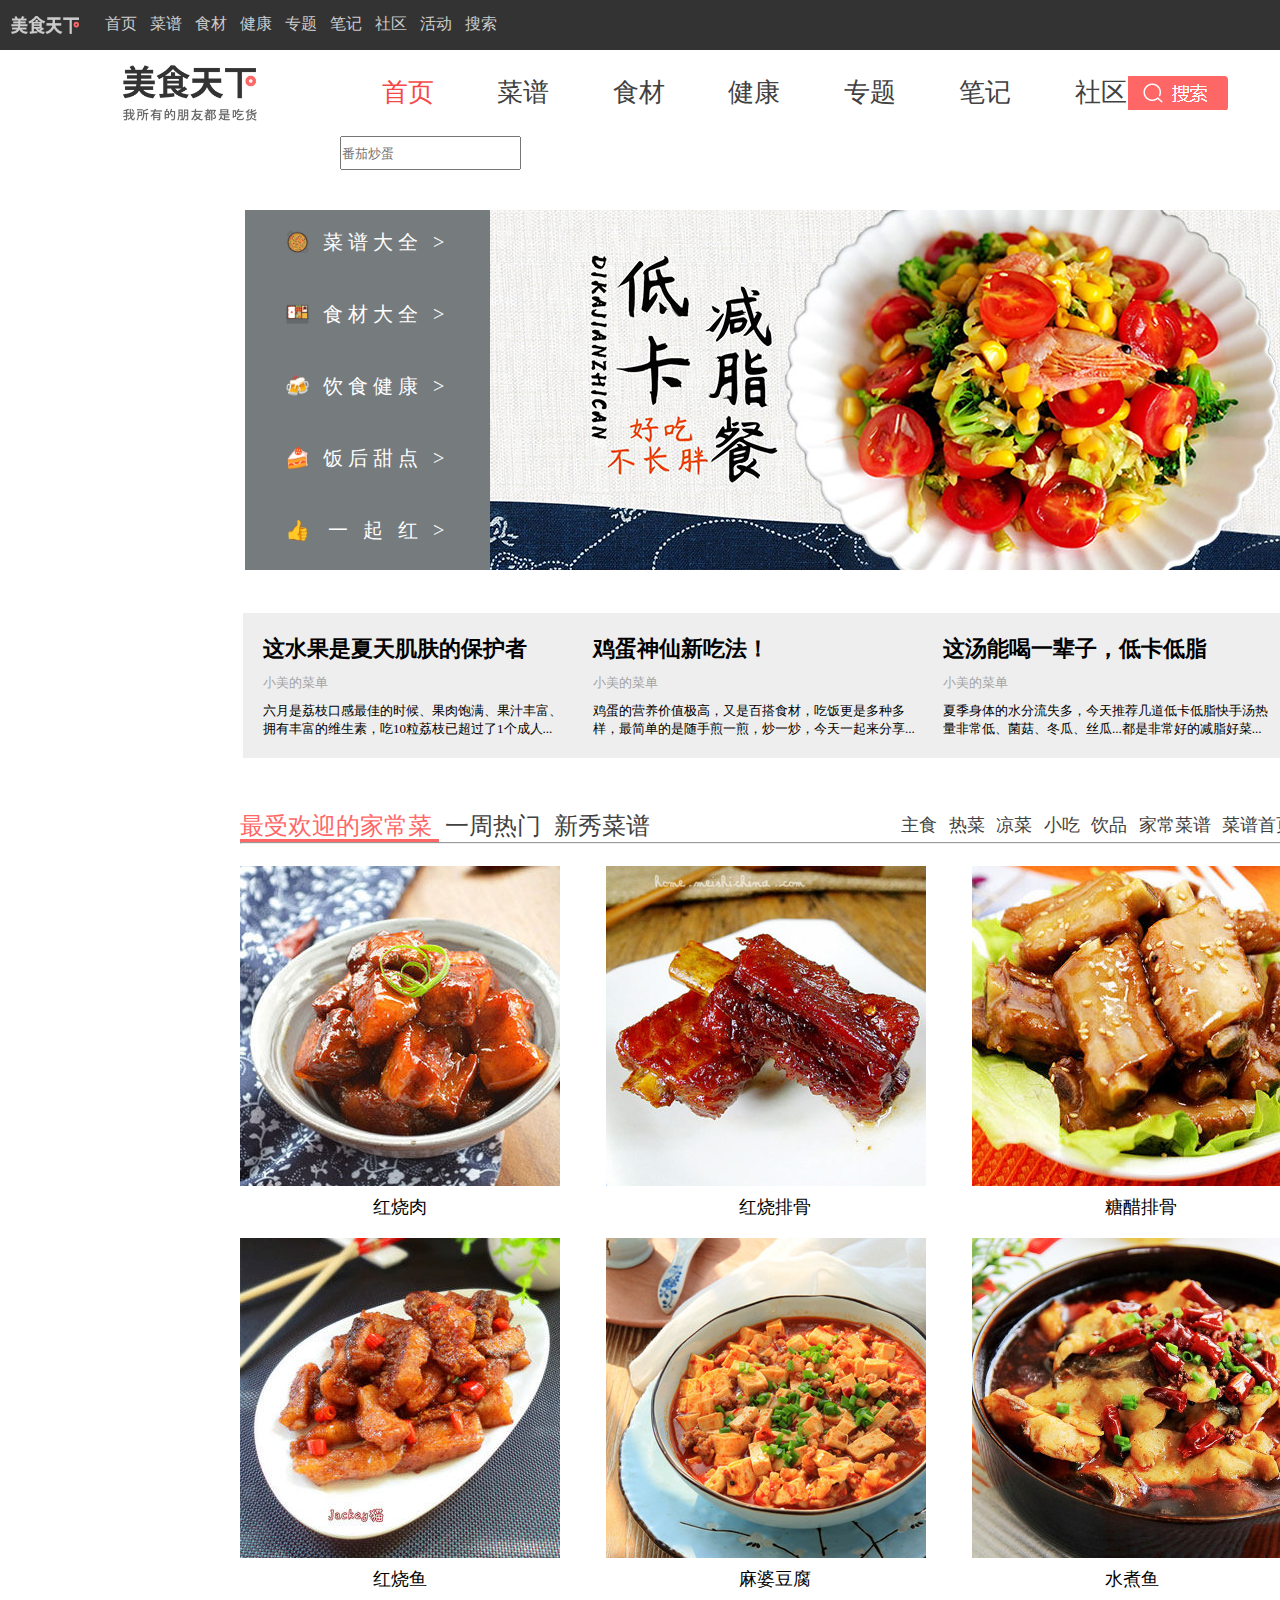
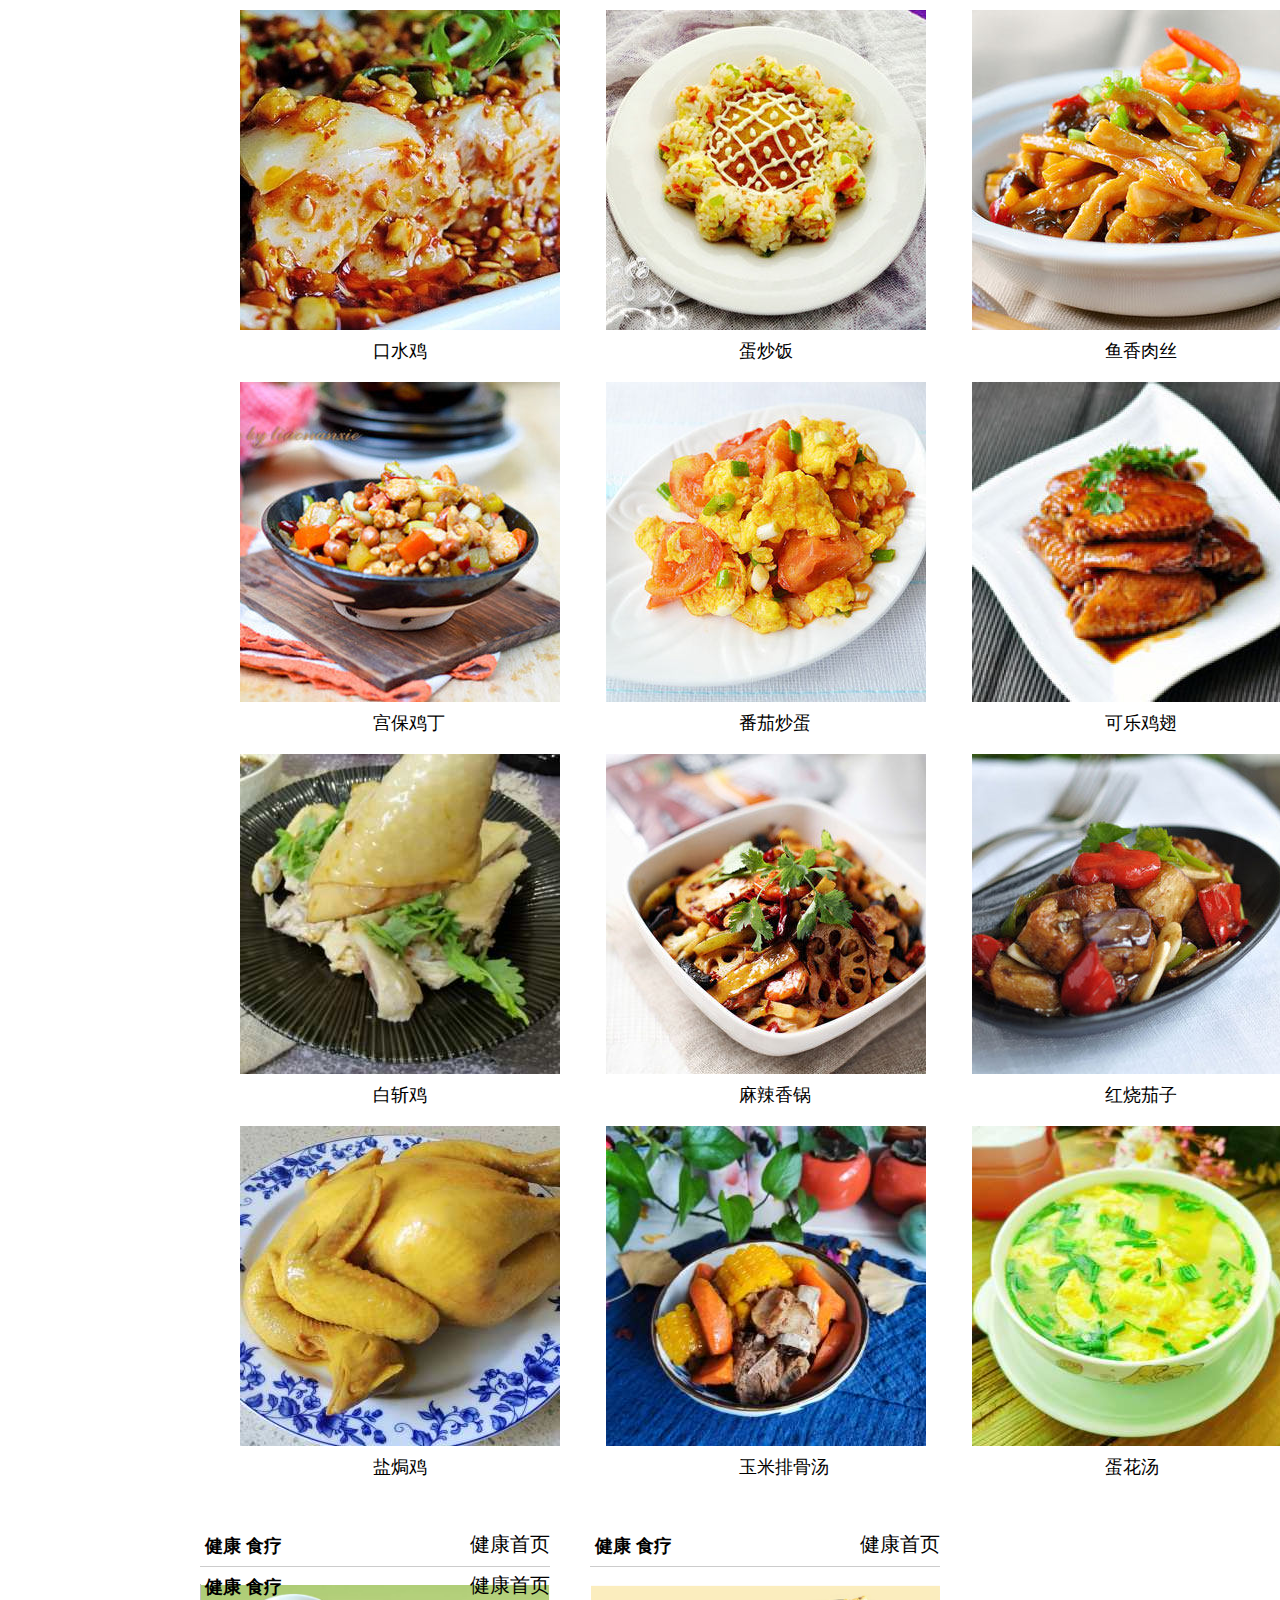
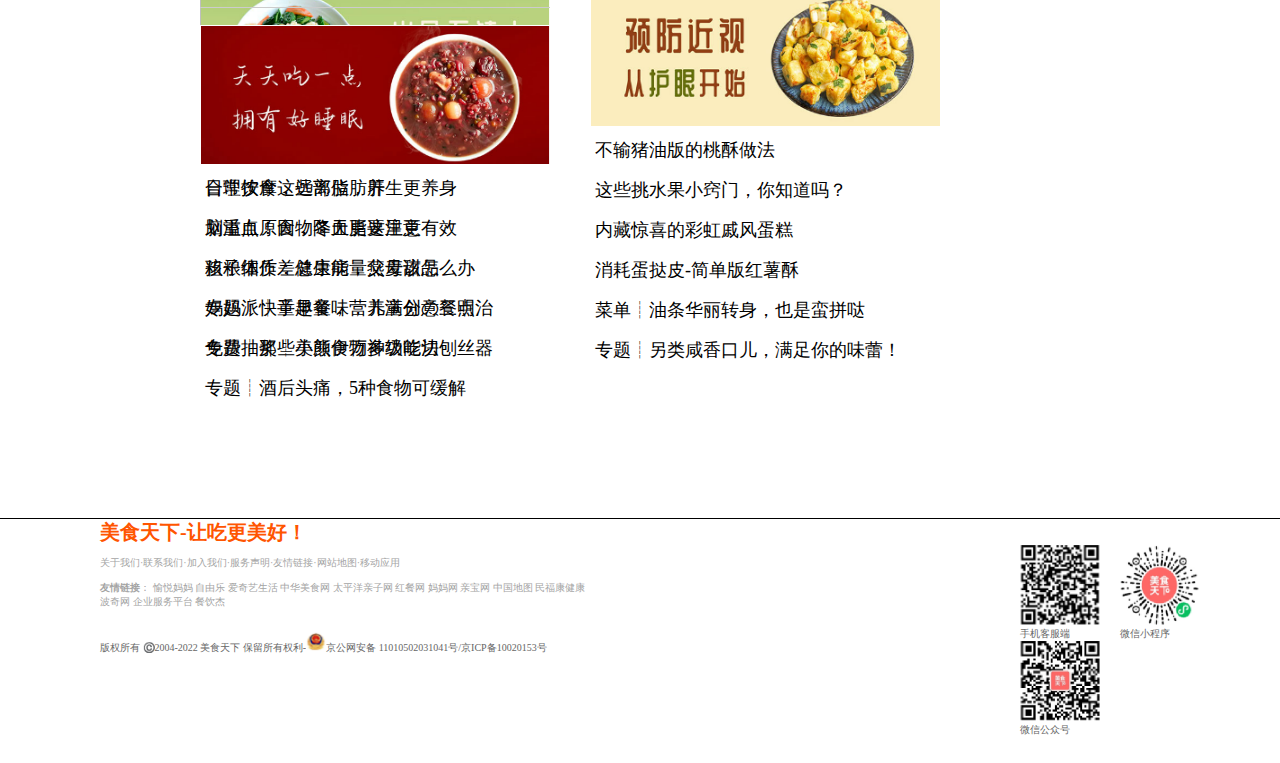
<file: index.html>
<!DOCTYPE html>
<html lang="en">
<head>
    <meta charset="UTF-8">
    <meta http-equiv="X-UA-Compatible" content="IE=edge">
    <meta name="viewport" content="width=device-width, initial-scale=1.0">
    <title>美食天下🤤</title>
    <link rel="shortcut icon" href="images/favicon.ico">
    <link rel="stylesheet" href="index.css">
</head>
<body>
<div class="q">
    <!-- 导航栏开始 -->
    <div class="daohanglan">
        <a href="index.html"><img src="images/logohei.png"></a>
        <ul>
            <li><a href="index.html">首页</a></li>
            <li><a href="#">菜谱</a></li>
            <li><a href="shicai.html">食材</a></li>
            <li><a href="jiankang.html">健康</a></li>
            <li><a href="#">专题</a></li>
            <li><a href="#">笔记</a></li>
            <li><a href="#">社区</a></li>
            <li><a href="#">活动</a></li>
            <li><a href="sousuo.html">搜索</a></li>
            <li class="dl"><a href="denglu.html">登录/注册</a></li>
        </ul>
    </div>
    <!-- 导航栏结束 -->
    <div class="ks">
    <div class="toubu">
        <img src="images/logobai.png" class="logo">
        <ul class="zi">
            <li><a href="#" class="ye1">首页</a></li>
            <li><a href="#">菜谱</a></li>
            <li><a href="#">食材</a></li>
            <li><a href="#">健康</a></li>
            <li><a href="#">专题</a></li>
            <li><a href="#">笔记</a></li>
            <li><a href="#">社区</a></li>
        </ul>
        <input class="kuang" placeholder="番茄炒蛋">
        <a href="#"><img src="images/sousuo.png"></a>
    </div>
    </div>
    <!-- 主要部分 -->
    <div class="saixuan">
        <div class="wz">
            <a href="#"><b>🥘</b><span>菜&nbsp;谱&nbsp;大&nbsp;全&nbsp;<span>></span></span></a>
            <a href="#"><b>🍱</b><span>食&nbsp;材&nbsp;大&nbsp;全&nbsp;<span>></span></span></a>
            <a href="#"><b>🍻</b><span>饮&nbsp;食&nbsp;健&nbsp;康&nbsp;<span>></span></span></a>
            <a href="#"><b>🍰</b><span>饭&nbsp;后&nbsp;甜&nbsp;点&nbsp;<span>></span></span></a>
            <a href="#"><b>👍</b>&nbsp;<span>一&nbsp;&nbsp;&nbsp;起&nbsp;&nbsp;&nbsp;红&nbsp;<span>></span></span></a>
        </div>
        <div class="beijing"></div>
    </div>
    <!-- 菜谱 -->
    <div class="caipu">
        <div class="one">
                <h3><a href="#">这水果是夏天肌肤的保护者</a></h3>
                <p class="p1">小美的菜单</p>
                <p>六月是荔枝口感最佳的时候、果肉饱满、果汁丰富、拥有丰富的维生素，吃10粒荔枝已超过了1个成人...</p>
        </div>
        <div class="two">
            <h3><a href="#">鸡蛋神仙新吃法！</a></h3>
            <p class="p2">小美的菜单</p>
            <p>鸡蛋的营养价值极高，又是百搭食材，吃饭更是多种多样，最简单的是随手煎一煎，炒一炒，今天一起来分享...</p>
        </div>
        <div class="san">
            <h3><a href="#">这汤能喝一辈子，低卡低脂</a></h3>
            <p class="p3">小美的菜单</p>
            <p>夏季身体的水分流失多，今天推荐几道低卡低脂快手汤热量非常低、菌菇、冬瓜、丝瓜...都是非常好的减脂好菜...</p>
        </div>
    </div>
    <!-- 下面的图片 -->
    <div class="jiachang">
        <span class="jiachang1">
            <a href="#" class="j">最受欢迎的家常菜</a>
            <a href="#">一周热门</a>
            <a href="#">新秀菜谱</a>
        </span>
        <span class="jiachang2">
           <a href="#">主食</a> 
           <a href="#">热菜</a> 
           <a href="#">凉菜</a> 
           <a href="#">小吃</a> 
           <a href="#">饮品</a> 
           <a href="#">家常菜谱</a> 
           <a href="#">菜谱首页</a> 
        </span>
        <hr>
        <div class="tupian">
            <div class="tupian1">
                <div>
                    <a href="#"></a>
                </div>
            </div>
            <p>红烧肉</p>
        </div>
        <div class="tupian">
            <div class="tupian2">
                <div>
                    <a href="#"></a>
                </div>
            </div>
            <p>红烧排骨</p>
        </div>
        <div class="tupian">
            <div class="tupian3">
                <div>
                    <a href="#"></a>
                </div>
            </div>
            <p>糖醋排骨</p>
        </div>
        <div class="tupian">
            <div class="tupian4">
                <div>
                    <a href="#"></a>
                </div>
            </div>
            <p>红烧鱼</p>
        </div>
        <div class="tupian">
            <div class="tupian5">
                <div>
                    <a href="#"></a>
                </div>
            </div>
            <p>麻婆豆腐</p>
        </div>
        <div class="tupian">
            <div class="tupian6">
                <div>
                    <a href="#"></a>
                </div>
            </div>
            <p>水煮鱼</p>
        </div>
        <div class="tupian">
            <div class="tupian7">
                <div>
                    <a href="#"></a>
                </div>
            </div>
            <p>口水鸡</p>
        </div>
        <div class="tupian">
            <div class="tupian8">
                <div>
                    <a href="#"></a>
                </div>
            </div>
            <p>蛋炒饭</p>
        </div>
        <div class="tupian">
            <div class="tupian9">
                <div>
                    <a href="#"></a>
                </div>
            </div>
            <p>鱼香肉丝</p>
        </div>
        <div class="tupian">
            <div class="tupian10">
                <div>
                    <a href="#"></a>
                </div>
            </div>
            <p>宫保鸡丁</p>
        </div>
        <div class="tupian">
            <div class="tupian11">
                <div>
                    <a href="#"></a>
                </div>
            </div>
            <p>番茄炒蛋</p>
        </div>
        <div class="tupian">
            <div class="tupian12">
                <div>
                    <a href="#"></a>
                </div>
            </div>
            <p>可乐鸡翅</p>
        </div>
        <div class="tupian">
            <div class="tupian13">
                <div>
                    <a href="#"></a>
                </div>
            </div>
            <p>白斩鸡</p>
        </div>
        <div class="tupian">
            <div class="tupian14">
                <div>
                    <a href="#"></a>
                </div>
            </div>
            <p>麻辣香锅</p>
        </div>
        <div class="tupian">
            <div class="tupian15">
                <div>
                    <a href="#"></a>
                </div>
            </div>
            <p>红烧茄子</p>
        </div>
        <div class="tupian">
            <div class="tupian16">
                <div>
                    <a href="#"></a>
                </div>
            </div>
            <p>盐焗鸡</p>
        </div>
        <div class="tupian">
            <div class="tupian17">
                <div>
                    <a href="#"></a>
                </div>
            </div>
            <p>玉米排骨汤</p>
        </div>
        <div class="tupian">
            <div class="tupian18">
                <div>
                    <a href="#"></a>
                </div>
            </div>
            <p>蛋花汤</p>
        </div>
    </div>
    <!-- 中下部分 -->
    <div class="zj">
        <div class="zhongjian">
            <div>
                <ul>
                    <div class="zjb"><li><h3><a href="#">健康</a></h3></li></div>
                    <div class="zjb"><li><h3><a href="#">食疗</a></h3></li></div>
                </ul>
            </div>
                <a href="#" class="jksy">健康首页</a>
                <img src="images/zhongjian1.png" alt="">
                <ul>
                    <li><a href="#">降血压食物推荐，从日常开始改善！</a></li>
                    <li><a href="#">日常按摩这些部位，养生更养身</a></li>
                    <li><a href="#">脑溢血原因，冬天更要注意</a></li>
                    <li><a href="#">孩子体质差总生病，父母该怎么办</a></li>
                    <li><a href="#">专题┊快手早餐，营养满分の三明治</a></li>
                    <li><a href="#">专题┊那些美颜食物神级吃法</a></li>
                </ul>
        </div>
        <div class="zhongjian">
            <div>
                <ul>
                    <div class="zjb"><li><h3><a href="#">健康</a></h3></li></div>
                    <div class="zjb"><li><h3><a href="#">食疗</a></h3></li></div>
                </ul>
            </div>
                <a href="#" class="jksy">健康首页</a>
                <img src="images/zhongjian2.png" alt="">
                <ul>
                    <li><a href="#">不输猪油版的桃酥做法</a></li>
                    <li><a href="#">这些挑水果小窍门，你知道吗？</a></li>
                    <li><a href="#">内藏惊喜的彩虹戚风蛋糕</a></li>
                    <li><a href="#">消耗蛋挞皮-简单版红薯酥</a></li>
                    <li><a href="#">菜单┊油条华丽转身，也是蛮拼哒</a></li>
                    <li><a href="#">专题┊另类咸香口儿，满足你的味蕾！</a></li>
                </ul>
        </div>
        <div class="zhongjian">
            <div>
                <ul>
                    <div class="zjb"><li><h3><a href="#">健康</a></h3></li></div>
                    <div class="zjb"><li><h3><a href="#">食疗</a></h3></li></div>
                </ul>
            </div>
                <a href="#" class="jksy">健康首页</a>
                <img src="images/zhongjian3.png" alt="">
                <ul>
                    <li><a href="#">合理饮食，远离脂肪肝</a></li>
                    <li><a href="#">划重点！食物降血脂这里更有效</a></li>
                    <li><a href="#">粗粮细作：健康能量燕麦甜品</a></li>
                    <li><a href="#">妈妈派┊童趣童味，儿童创意餐点</a></li>
                    <li><a href="#">免费抽奖┊小熊伊万多功能切刨丝器</a></li>
                    <li><a href="#">专题┊酒后头痛，5种食物可缓解</a></li>
                </ul>
        </div>
    </div>
    <!-- 底部 -->
    <div class="dibu">
        <h1>美食天下-让吃更美好！</h1>
        <p class="p1">关于我们·联系我们·加入我们·服务声明·友情链接·网站地图·移动应用<br>
        <br>
        <b>友情链接</b>： 愉悦妈妈 自由乐 爱奇艺生活 中华美食网 太平洋亲子网  红餐网 妈妈网 亲宝网 中国地图 民福康健康  <br />波奇网 企业服务平台 餐饮杰</p>
        <br>
        <br>
        <p class="p22">版权所有 ©️2004-2022 美食天下 保留所有权利-<img src="images/gwtb.png">京公网安备 11010502031041号/京ICP备10020153号 </p>
        <div class="dibu1">
            <ul>
                <li><img src="images/ewm.png" alt="">
                <p>手机客服端</p></li>
                <li><img src="images/ewm2.png" alt="">
                <p>微信小程序</p></li>
                <li><img src="images/ewm3.png" alt="">
                <p>微信公众号</p> </li>
            </ul>
       </div>
    </div>
</div>
<!-- <script>
    window.alert(6);
</script> -->
</body>
</html>
</file>
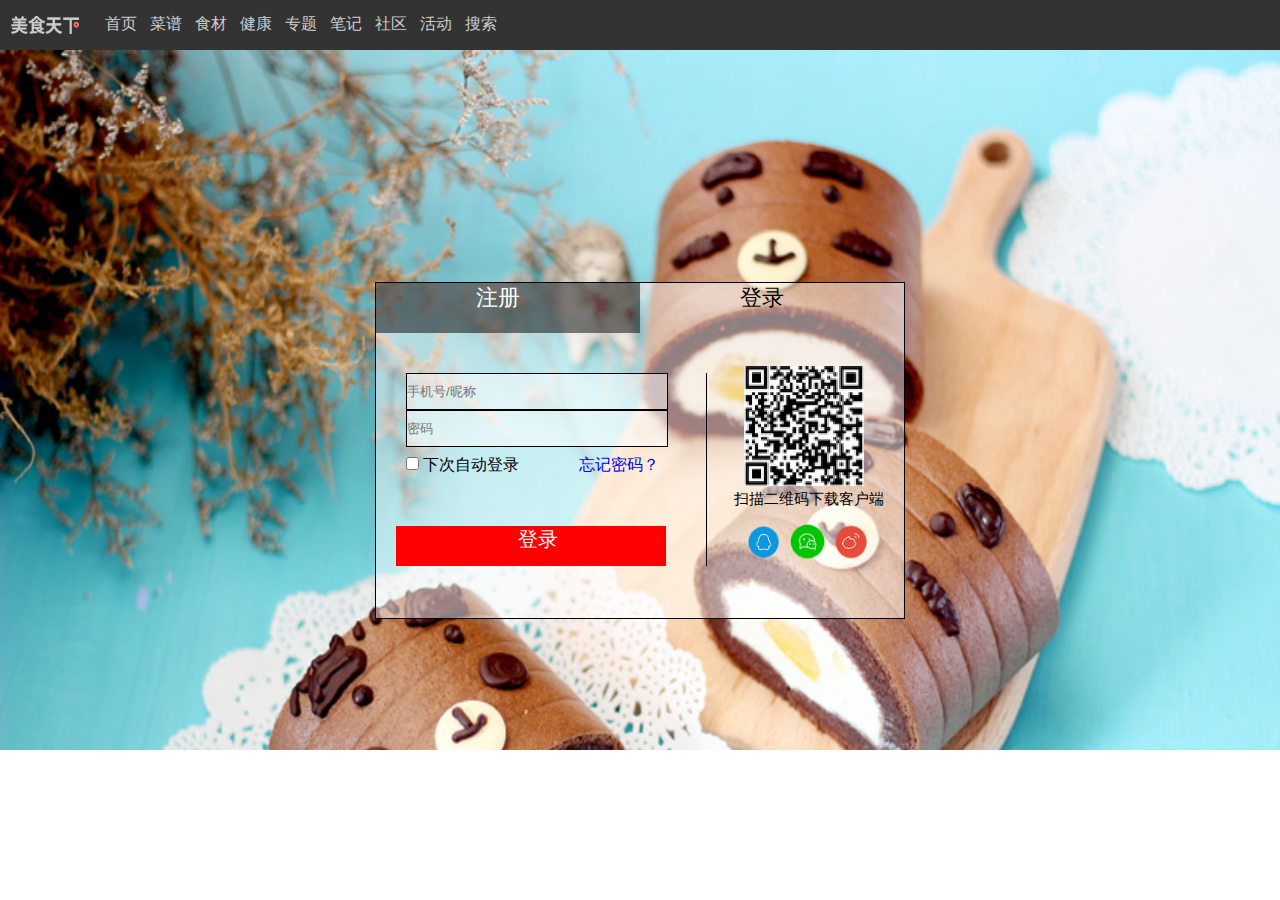
<file: denglu.html>
<!DOCTYPE html>
<html lang="en">
<head>
    <meta charset="UTF-8">
    <meta http-equiv="X-UA-Compatible" content="IE=edge">
    <meta name="viewport" content="width=device-width, initial-scale=1.0">
    <title>登录/注册🤤</title>
    <link rel="shortcut icon" href="images/favicon.ico">
    <link rel="stylesheet" href="denglu.css">
</head>
<body>
    <div class="q">
        <!-- 导航栏开始 -->
        <div class="daohanglan">
            <a href="index.html"><img src="images/logohei.png"></a>
            <ul>
                <li><a href="index.html">首页</a></li>
                <li><a href="#">菜谱</a></li>
                <li><a href="shicai.html">食材</a></li>
                <li><a href="jiankang.html">健康</a></li>
                <li><a href="#">专题</a></li>
                <li><a href="#">笔记</a></li>
                <li><a href="#">社区</a></li>
                <li><a href="#">活动</a></li>
                <li><a href="sousuo.html">搜索</a></li>
                <li class="gy"><a href="#">关于我们！</a></li>
            </ul>
        </div>
        <!-- 导航栏结束 -->
        <div class="tp">
                <div class="biaoge">
                    <div class="sm">
                        <div class="left"><a href="#">注册</a></div>
                        <div class="right"><a href="#">登录</a></div>
                    </div>
                    <div class="zuo">
                        <span class="s1"> <input type="text" placeholder="手机号/昵称"><br></span>
                         <span class="s2"><input type="text" placeholder="密码"></span>
                         <div class="bg4">
                           <input type="checkbox" name="" id=""> <span class="s3">下次自动登录</span>
                               &nbsp; &nbsp; &nbsp; &nbsp; &nbsp; &nbsp;  &nbsp; <a href="#">忘记密码？</a>
                         </div>
                         <div class="dengl">
                            <a href="#">登录</a>
                         </div>
                      </div>
                      <div class="youbian">
                        <img src="images/ewm.png" alt="">
                        <p>扫描二维码下载客户端</p>
                        <div>
                            <img src="images/qq.png" alt="">
                            <img src="images/wx.png" alt="">
                            <img src="images/wb.png" alt="">
                        </div>
                      </div>
                </div>
        </div>
    </div>
</body>
</html>
</file>
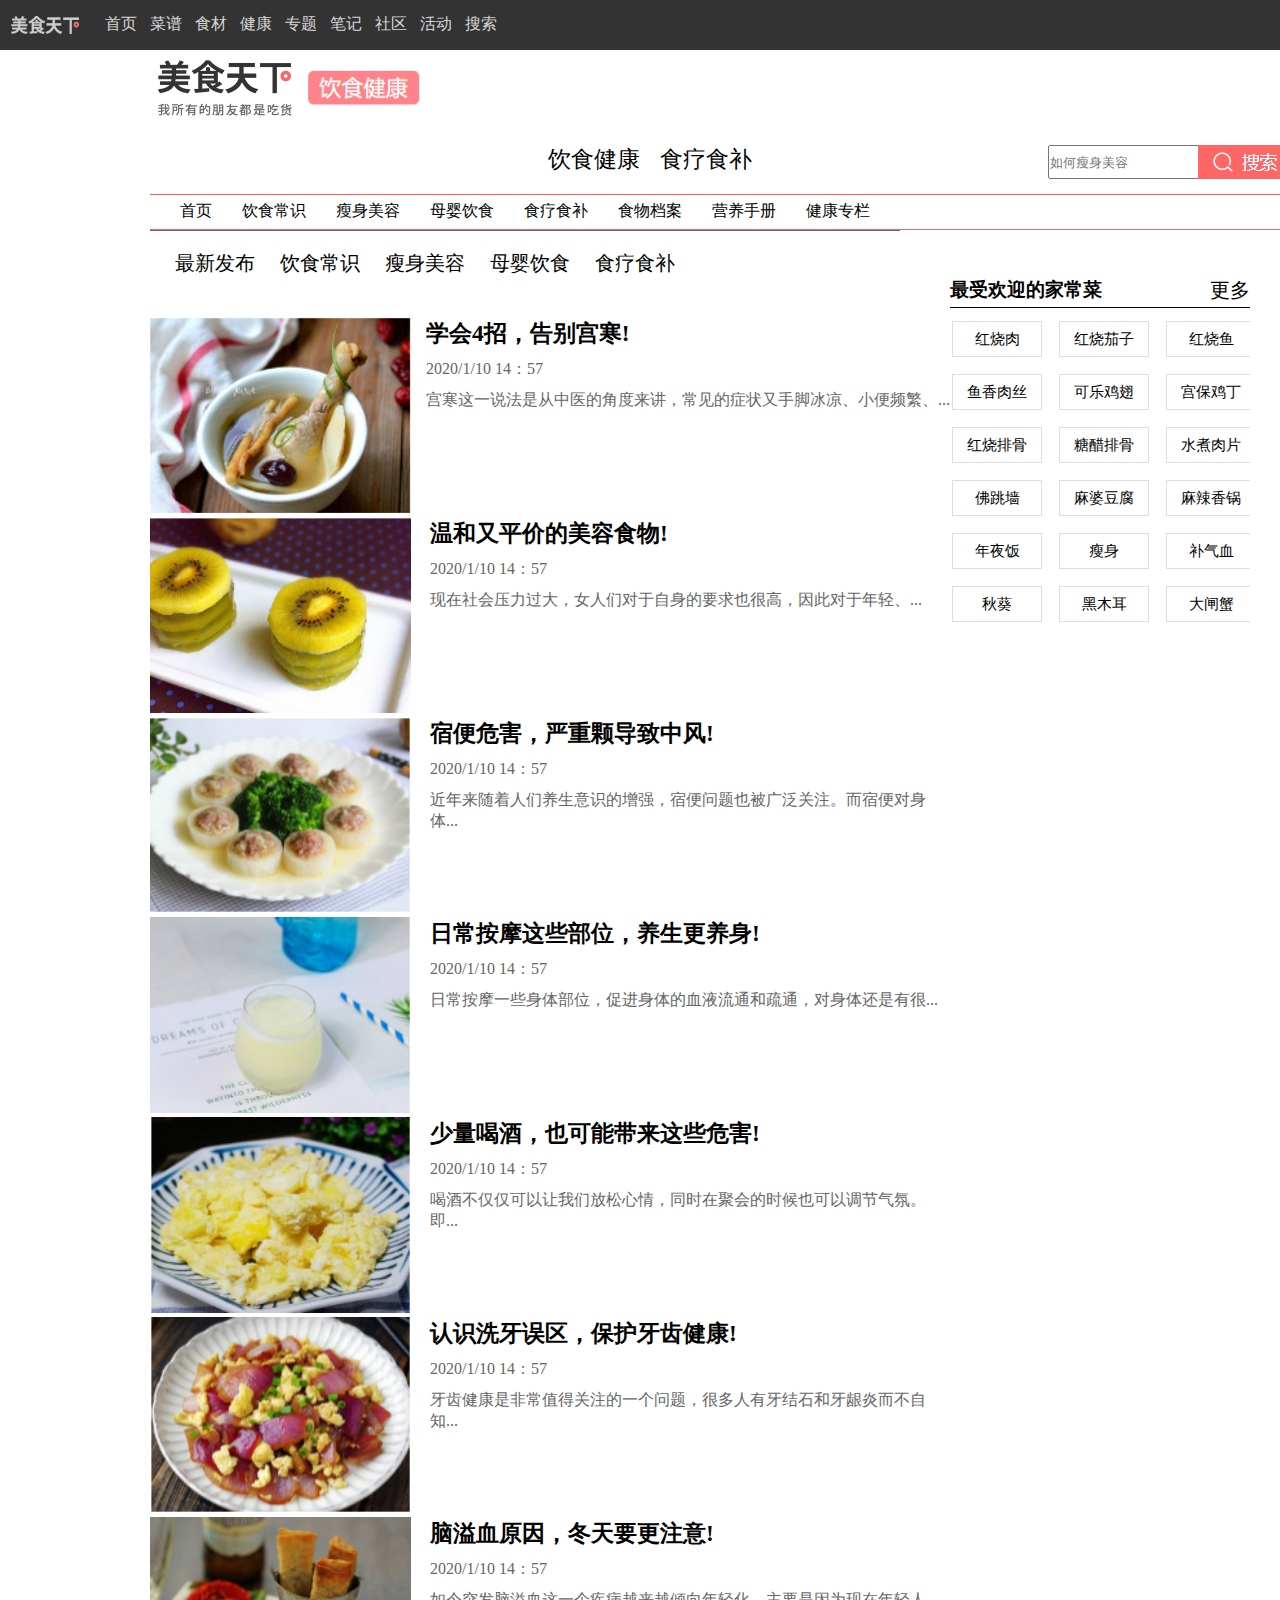
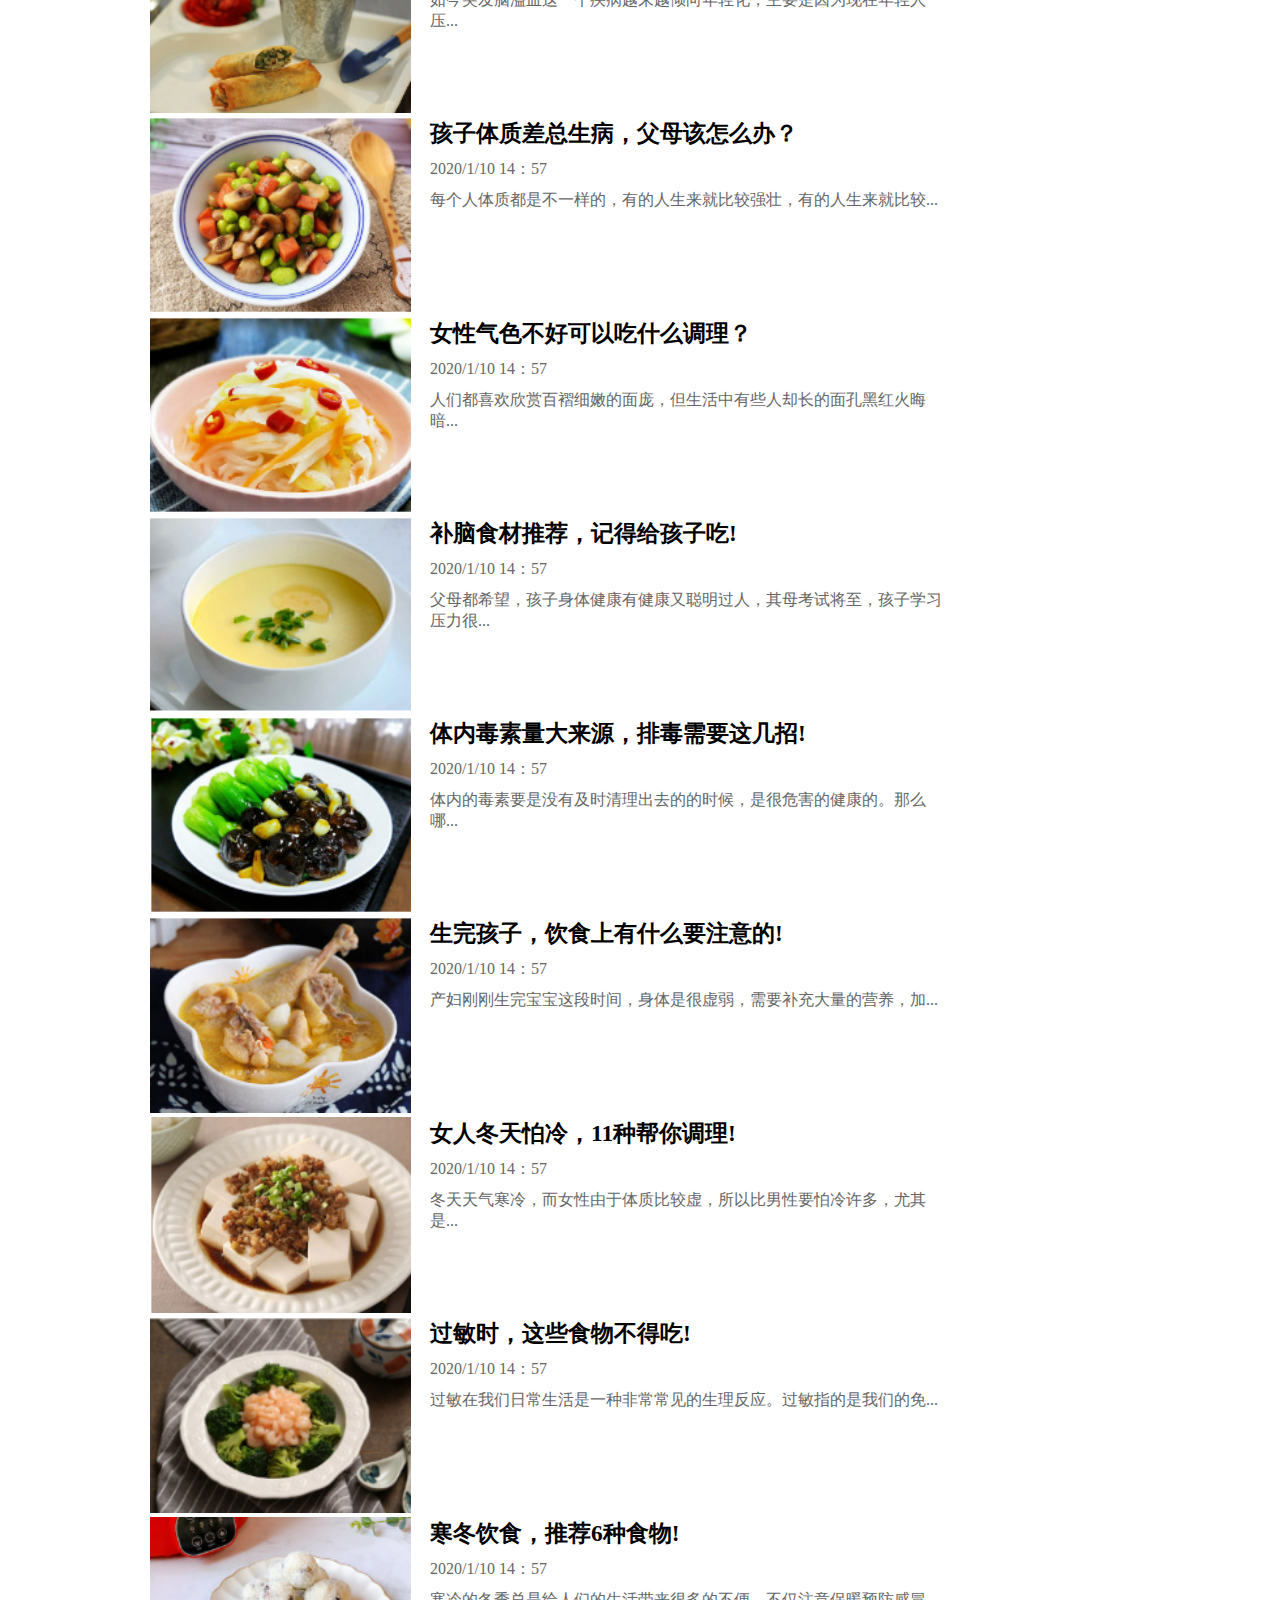
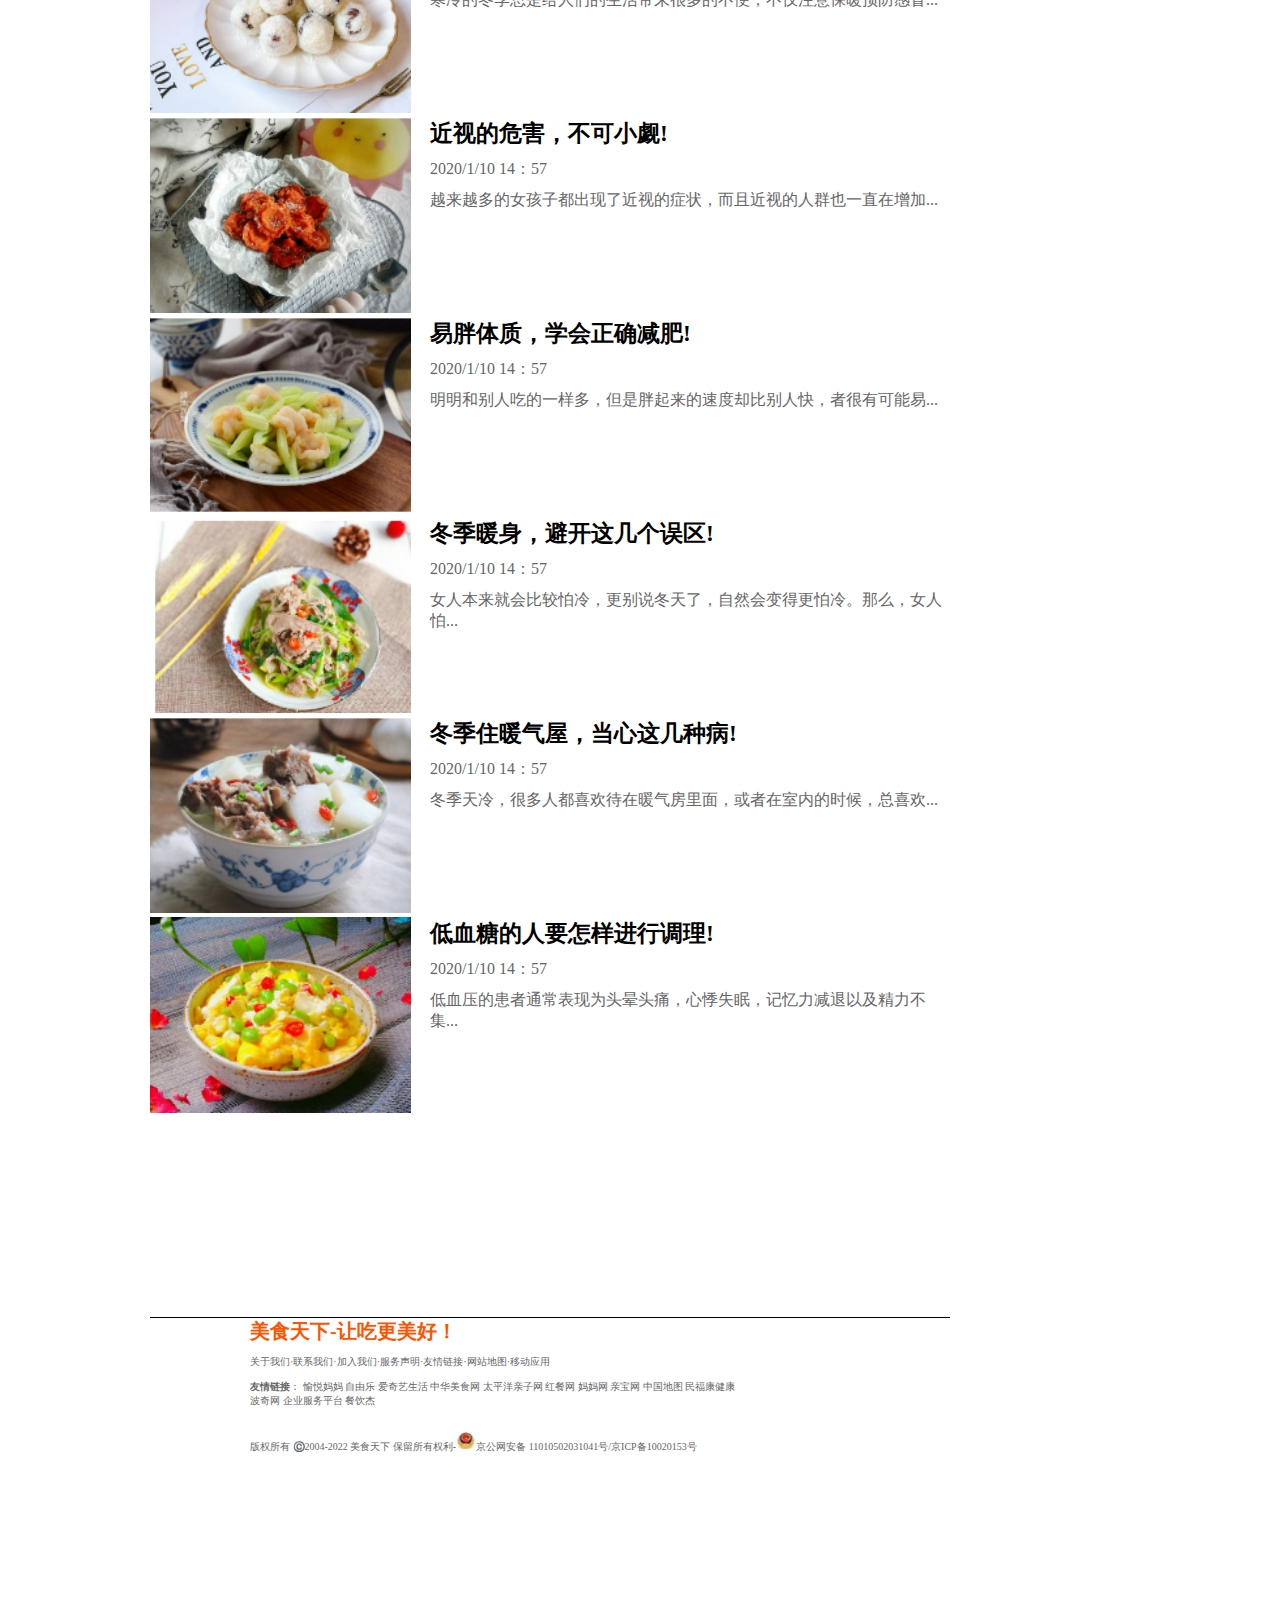
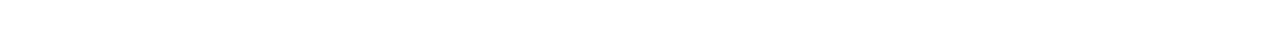
<file: jiankang.html>
<!DOCTYPE html>
<html lang="en">
<head>
    <meta charset="UTF-8">
    <meta http-equiv="X-UA-Compatible" content="IE=edge">
    <meta name="viewport" content="width=device-width, initial-scale=1.0">
    <title>饮食健康🤤</title>
    <link rel="shortcut icon" href="images/favicon.ico">
    <link rel="stylesheet" href="jiankang.css">
</head>
<body>
    <div class="q">
        <!-- 导航栏开始 -->
        <div class="daohanglan">
            <a href="index.html"><img src="images/logohei.png"></a>
            <ul>
                <li><a href="index.html">首页</a></li>
                <li><a href="#">菜谱</a></li>
                <li><a href="shicai.html">食材</a></li>
                <li><a href="jiankang.html">健康</a></li>
                <li><a href="#">专题</a></li>
                <li><a href="#">笔记</a></li>
                <li><a href="#">社区</a></li>
                <li><a href="#">活动</a></li>
                <li><a href="sousuo.html">搜索</a></li>
                <li class="dl"><a href="denglu.html">登录/注册</a></li>
            </ul>
        </div>
        <!-- 导航栏结束 -->
        <div class="dingbu">
            <a href="#"><img src="images/logobai.png" alt="美食天下"></a>
            <div class="yinshi"><img src="images/yinshi.png" alt=""></div>
         <div class="a2">
            <ul>
                <li><a href="#">饮食健康</a></li>
                <li><a href="#">食疗食补</a></li>
            </ul>
            <div class="sousuo">
            <input type="text" placeholder="如何瘦身美容">
            <a href="#" class="ss"><img src="images/sousuo.png" alt=""></a>
            </div>
         </div>
         <div class="zhongjian1">
            <ul>
                <a href="#"><li>首页</li></a>
                <a href="#"><li>饮食常识</li</a>
                <a href="#"><li>瘦身美容</li></a>
                <a href="#"><li>母婴饮食</li></a>
                <a href="#"><li>食疗食补</li></a>
                <a href="#"><li>食物档案</li></a>
                <a href="#"><li>营养手册</li></a>
                <a href="#"><li>健康专栏</li></a>
                <a href="#" class="right">全部菜谱分类</a>
            </ul>
         </div>
         <div class="zhongjian2">
            <ul>
                <a href="#"><li>最新发布</li></a>
                <a href="#"><li>饮食常识</li></a>
                <a href="#"><li>瘦身美容</li></a>
                <a href="#"><li>母婴饮食</li></a>
                <a href="#"><li>食疗食补</li></a>               
            </ul>
        </div>
        <div class="tup">
            <div class="tu1">
                <img src="images/tu1.png" alt="">
                <div class="wenz1">
                    <dl>
                        <dt><h3>学会4招，告别宫寒!</h3></dt>
                        <dd>2020/1/10  14：57</dd>
                        <p>宫寒这一说法是从中医的角度来讲，常见的症状又手脚冰凉、小便频繁、...</p>
                    </dl>
                </div>
            </div>
            <div class="tu2">
                <img src="images/tu2.png" alt="">
                <div class="wenz2">
                    <dl>
                        <dt><h3>温和又平价的美容食物!</h3></dt>
                        <dd>2020/1/10  14：57</dd>
                        <p>现在社会压力过大，女人们对于自身的要求也很高，因此对于年轻、...</p>
                    </dl>
                </div>
            </div>
            <div class="tu2">
                <img src="images/tu3.png" alt="">
                <div class="wenz2">
                    <dl>
                        <dt><h3>宿便危害，严重颗导致中风!</h3></dt>
                        <dd>2020/1/10  14：57</dd>
                        <p>近年来随着人们养生意识的增强，宿便问题也被广泛关注。而宿便对身体...</p>
                    </dl>
                </div>
            </div>
            <div class="tu2">
                <img src="images/tu4.png" alt="">
                <div class="wenz2">
                    <dl>
                        <dt><h3>日常按摩这些部位，养生更养身!</h3></dt>
                        <dd>2020/1/10  14：57</dd>
                        <p>日常按摩一些身体部位，促进身体的血液流通和疏通，对身体还是有很...</p>
                    </dl>
                </div>
            </div>
            <div class="tu2">
                <img src="images/tup5.png" alt="">
                <div class="wenz2">
                    <dl>
                        <dt><h3>少量喝酒，也可能带来这些危害!</h3></dt>
                        <dd>2020/1/10  14：57</dd>
                        <p>喝酒不仅仅可以让我们放松心情，同时在聚会的时候也可以调节气氛。即...</p>
                    </dl>
                </div>
            </div>
            <div class="tu2">
                <img src="images/tu6.png" alt="">
                <div class="wenz2">
                    <dl>
                        <dt><h3>认识洗牙误区，保护牙齿健康!</h3></dt>
                        <dd>2020/1/10  14：57</dd>
                        <p>牙齿健康是非常值得关注的一个问题，很多人有牙结石和牙龈炎而不自知...</p>
                    </dl>
                </div>
            </div>
            <div class="tu2">
                <img src="images/tu7.png" alt="">
                <div class="wenz2">
                    <dl>
                        <dt><h3>脑溢血原因，冬天要更注意!</h3></dt>
                        <dd>2020/1/10  14：57</dd>
                        <p>如今突发脑溢血这一个疾病越来越倾向年轻化，主要是因为现在年轻人压...</p>
                    </dl>
                </div>
            </div>
            <div class="tu2">
                <img src="images/tu8.png" alt="">
                <div class="wenz2">
                    <dl>
                        <dt><h3>孩子体质差总生病，父母该怎么办？</h3></dt>
                        <dd>2020/1/10  14：57</dd>
                        <p>每个人体质都是不一样的，有的人生来就比较强壮，有的人生来就比较...</p>
                    </dl>
                </div>
            </div>
            <div class="tu2">
                <img src="images/tu9.png" alt="">
                <div class="wenz2">
                    <dl>
                        <dt><h3>女性气色不好可以吃什么调理？</h3></dt>
                        <dd>2020/1/10  14：57</dd>
                        <p>人们都喜欢欣赏百褶细嫩的面庞，但生活中有些人却长的面孔黑红火晦暗...</p>
                    </dl>
                </div>
            </div>
            <div class="tu2">
                <img src="images/tu10.png" alt="">
                <div class="wenz2">
                    <dl>
                        <dt><h3>补脑食材推荐，记得给孩子吃!</h3></dt>
                        <dd>2020/1/10  14：57</dd>
                        <p>父母都希望，孩子身体健康有健康又聪明过人，其母考试将至，孩子学习压力很...</p>
                    </dl>
                </div>
            </div>
            <div class="tu2">
                <img src="images/tu11.png" alt="">
                <div class="wenz2">
                    <dl>
                        <dt><h3>体内毒素量大来源，排毒需要这几招!</h3></dt>
                        <dd>2020/1/10  14：57</dd>
                        <p>体内的毒素要是没有及时清理出去的的时候，是很危害的健康的。那么哪...</p>
                    </dl>
                </div>
            </div>
            <div class="tu2">
                <img src="images/tu12.png" alt="">
                <div class="wenz2">
                    <dl>
                        <dt><h3>生完孩子，饮食上有什么要注意的!</h3></dt>
                        <dd>2020/1/10  14：57</dd>
                        <p>产妇刚刚生完宝宝这段时间，身体是很虚弱，需要补充大量的营养，加...</p>
                    </dl>
                </div>
            </div>
            <div class="tu2">
                <img src="images/tu13.png" alt="">
                <div class="wenz2">
                    <dl>
                        <dt><h3>女人冬天怕冷，11种帮你调理!</h3></dt>
                        <dd>2020/1/10  14：57</dd>
                        <p>冬天天气寒冷，而女性由于体质比较虚，所以比男性要怕冷许多，尤其是...</p>
                    </dl>
                </div>
            </div>
            <div class="tu2">
                <img src="images/tu14.png" alt="">
                <div class="wenz2">
                    <dl>
                        <dt><h3>过敏时，这些食物不得吃!</h3></dt>
                        <dd>2020/1/10  14：57</dd>
                        <p>过敏在我们日常生活是一种非常常见的生理反应。过敏指的是我们的免...</p>
                    </dl>
                </div>
            </div>
            <div class="tu2">
                <img src="images/tu15.png" alt="">
                <div class="wenz2">
                    <dl>
                        <dt><h3>寒冬饮食，推荐6种食物!</h3></dt>
                        <dd>2020/1/10  14：57</dd>
                        <p>寒冷的冬季总是给人们的生活带来很多的不便，不仅注意保暖预防感冒...</p>
                    </dl>
                </div>
            </div>
            <div class="tu2">
                <img src="images/tu16.png" alt="">
                <div class="wenz2">
                    <dl>
                        <dt><h3>近视的危害，不可小觑!</h3></dt>
                        <dd>2020/1/10  14：57</dd>
                        <p>越来越多的女孩子都出现了近视的症状，而且近视的人群也一直在增加...</p>
                    </dl>
                </div>
            </div>
            <div class="tu2">
                <img src="images/tu17.png" alt="">
                <div class="wenz2">
                    <dl>
                        <dt><h3>易胖体质，学会正确减肥!</h3></dt>
                        <dd>2020/1/10  14：57</dd>
                        <p>明明和别人吃的一样多，但是胖起来的速度却比别人快，者很有可能易...</p>
                    </dl>
                </div>
            </div>
            <div class="tu2">
                <img src="images/tu18.png" alt="">
                <div class="wenz2">
                    <dl>
                        <dt><h3>冬季暖身，避开这几个误区!</h3></dt>
                        <dd>2020/1/10  14：57</dd>
                        <p>女人本来就会比较怕冷，更别说冬天了，自然会变得更怕冷。那么，女人怕...</p>
                    </dl>
                </div>
            </div>
            <div class="tu2">
                <img src="images/tu19.png" alt="">
                <div class="wenz2">
                    <dl>
                        <dt><h3>冬季住暖气屋，当心这几种病!</h3></dt>
                        <dd>2020/1/10  14：57</dd>
                        <p>冬季天冷，很多人都喜欢待在暖气房里面，或者在室内的时候，总喜欢...</p>
                    </dl>
                </div>
            </div>
            <div class="tu2">
                <img src="images/tu20.png" alt="">
                <div class="wenz2">
                    <dl>
                        <dt><h3>低血糖的人要怎样进行调理!</h3></dt>
                        <dd>2020/1/10  14：57</dd>
                        <p>低血压的患者通常表现为头晕头痛，心悸失眠，记忆力减退以及精力不集...</p>
                    </dl>
                </div>
            </div>
            <!-- <div class="tu2">
                <img src="images/tu1.png" alt="">
                <div class="wenz2">
                    <dl>
                        <dt><h3>学会4招，告别宫寒!</h3></dt>
                        <dd>2020/1/10  14：57</dd>
                        <p>宫寒这一说法是从中医的角度来讲，常见的症状又手脚冰凉、小便频繁、...</p>
                    </dl>
                </div>
            </div> -->
            <div class="dibu">
                <h1>美食天下-让吃更美好！</h1>
                <p class="p1">关于我们·联系我们·加入我们·服务声明·友情链接·网站地图·移动应用<br>
                    <br>
                <b>友情链接</b>： 愉悦妈妈 自由乐 爱奇艺生活 中华美食网 太平洋亲子网  红餐网 妈妈网 亲宝网 中国地图 民福康健康  <br />波奇网 企业服务平台 餐饮杰</p>
                <br>
                <br>
                <p class="p2">版权所有 ©️2004-2022 美食天下 保留所有权利-<img src="images/gwtb.png">京公网安备 11010502031041号/京ICP备10020153号 </p>
               <div class="dibu1">
                <ul>
                <li><img src="images/ewm.png" alt="">
                <p>手机客服端</p></li>
                <li><img src="images/ewm2.png" alt="">
                <p>微信小程序</p></li>
                <li><img src="images/ewm3.png" alt="">
                <p>微信公众号</p> </li>
            </ul>
               </div>
            </div>
        </div>
        <div class="youbian">
            <ul>
                <li><h3>最受欢迎的家常菜</h3></li>
            </ul>
            <a href="#">更多</a>
            <div class="xiam">
                <div class="x1">
                    <table>
                        <tr>
                            <td><a href="#">红烧肉</a></td>
                            <td><a href="#">红烧茄子</a></td>
                            <td><a href="#">红烧鱼</a></td>
                        </tr>
                        <tr>
                            <td><a href="#">鱼香肉丝</a></td>
                            <td><a href="#">可乐鸡翅</a></td>
                            <td><a href="#">宫保鸡丁</a></td>
                        </tr>
                        <tr>
                            <td><a href="#">红烧排骨</a></td>
                            <td><a href="#">糖醋排骨</a></td>
                            <td><a href="#">水煮肉片</a></td>
                        </tr>
                        <tr>
                            <td><a href="#">佛跳墙</a></td>
                            <td><a href="#">麻婆豆腐</a></td>
                            <td><a href="#">麻辣香锅</a></td>
                        </tr>
                        <tr>
                            <td><a href="#">年夜饭</a></td>
                            <td><a href="#">瘦身</a></td>
                            <td><a href="#">补气血</a></td>
                        </tr>
                        <tr>
                            <td> <a href="#">秋葵</a></td>
                            <td><a href="#">黑木耳</a></td>
                            <td><a href="#">大闸蟹</a></td>
                        </tr>
                    </table> 
                </div>
            </div>
        </div>
    </div>
    </div>
</body>
</html>
</file>
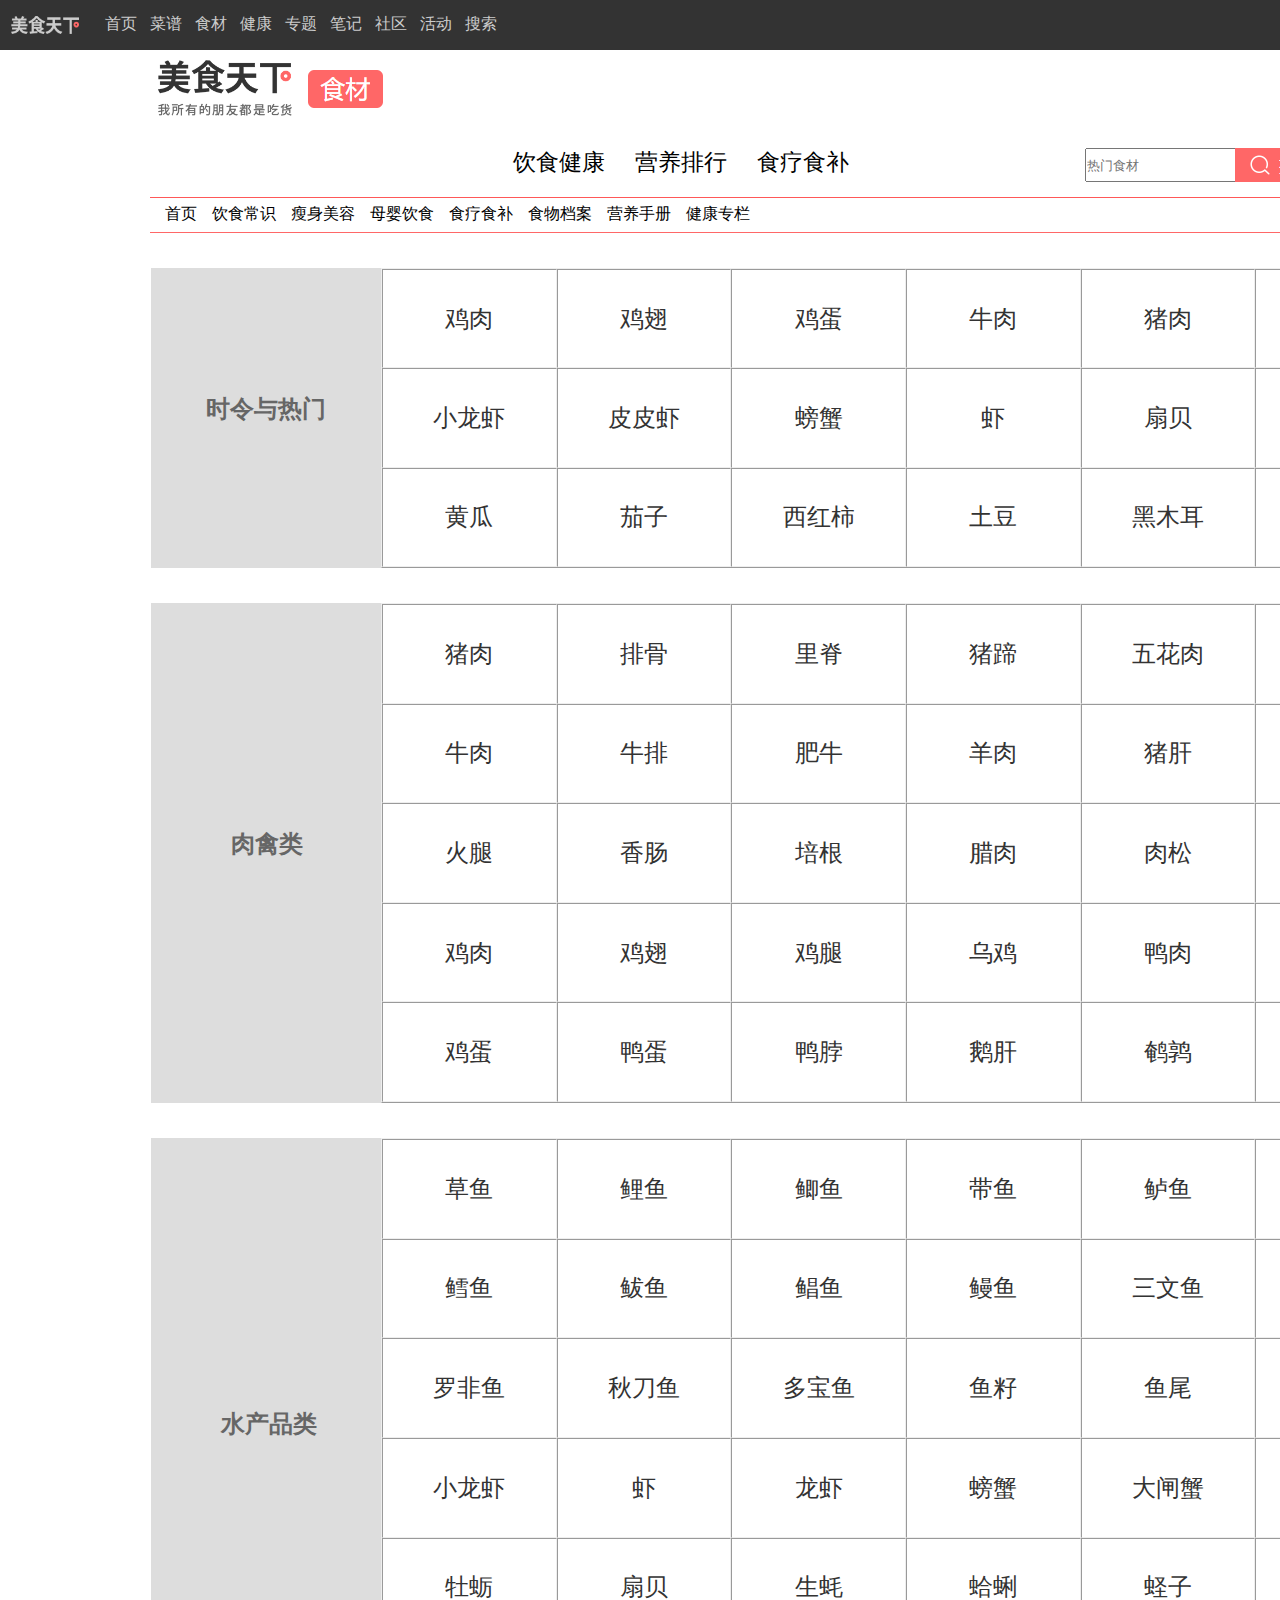
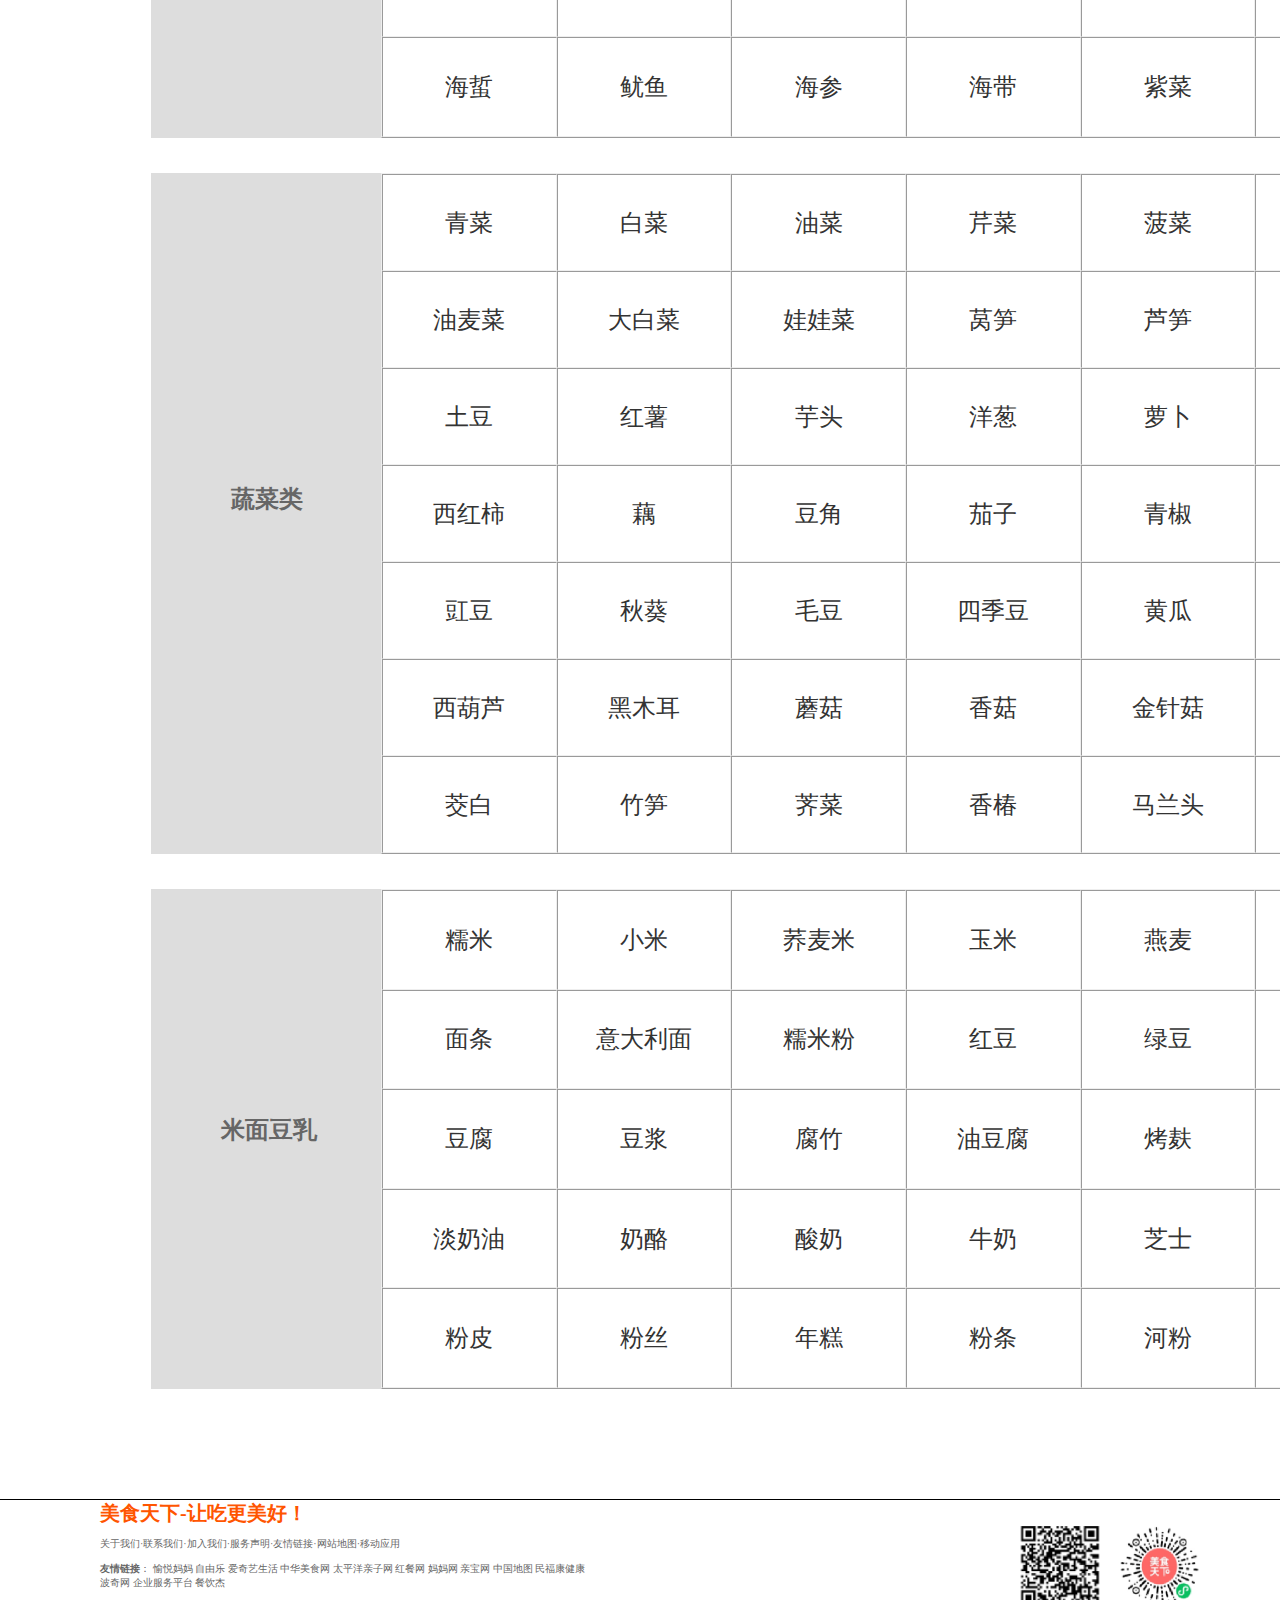
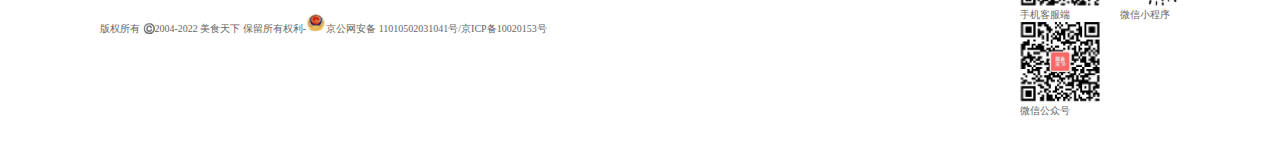
<file: shicai.html>
<!DOCTYPE html>
<html lang="en">
<head>
    <meta charset="UTF-8">
    <meta http-equiv="X-UA-Compatible" content="IE=edge">
    <meta name="viewport" content="width=device-width, initial-scale=1.0">
    <title>食材大全🤤</title>
    <link rel="shortcut icon" href="images/favicon.ico">
    <link rel="stylesheet" href="shicai.css">
</head>
<body>
    <div class="q">
        <!-- 导航栏开始 -->
        <div class="daohanglan">
            <a href="index.html"><img src="images/logohei.png"></a>
            <ul>
                <li><a href="index.html">首页</a></li>
                <li><a href="#">菜谱</a></li>
                <li><a href="shicai.html">食材</a></li>
                <li><a href="jiankang.html">健康</a></li>
                <li><a href="#">专题</a></li>
                <li><a href="#">笔记</a></li>
                <li><a href="#">社区</a></li>
                <li><a href="#">活动</a></li>
                <li><a href="sousuo.html">搜索</a></li>
                <li class="dl"><a href="denglu.html">登录/注册</a></li>
            </ul>
        </div>
        <!-- 导航栏结束 -->
        <div class="dingbu">
            <a href="#"><img src="images/logobai.png" alt="美食天下"></a>
            <div class="yinshi"><img src="images/sc.png" alt=""></div>
         <div class="a2">
            <ul>
                <li><a href="#">饮食健康</a></li>
                <li><a href="#">营养排行</a></li>
                <li><a href="#">食疗食补</a></li>
            </ul>
            <div class="sousuo">
            <input type="text" placeholder="热门食材">
            <a href="#" class="ss"><img src="images/sousuo.png" alt=""></a>
            </div>
         </div>
         <div class="zhongjian1">
            <ul>
                <a href="#"><li>首页</li></a>
                <a href="#"><li>饮食常识</li</a>
                <a href="#"><li>瘦身美容</li></a>
                <a href="#"><li>母婴饮食</li></a>
                <a href="#"><li>食疗食补</li></a>
                <a href="#"><li>食物档案</li></a>
                <a href="#"><li>营养手册</li></a>
                <a href="#"><li>健康专栏</li></a>
                <a href="#" class="right">全部菜谱分类</a>
            </ul>
         </div>
        </div>
        <!-- 下面的字 -->
        <div class="qb">
        <div class="zi">
            <div class="sl">
                <h2>时令与热门</h2>
            </div>
            <div class="a1">
                <table class="a11" width="1050" height="300" border="1" cellspacing="0">
                    <tr align="center" bgcolor="#ffffff">
                        <td><a href="#">鸡肉</a></td>
                        <td><a href="#">鸡翅</a></td>
                        <td><a href="#">鸡蛋</a></td>
                        <td><a href="#">牛肉</a></td>
                        <td><a href="#">猪肉</a></td>
                        <td><a href="#">排骨</a></td>
                    </tr>
                    <tr align="center" bgcolor="#ffffff">
                        <td><a href="#">小龙虾</a></td>
                        <td><a href="#">皮皮虾</a></td>
                        <td><a href="#">螃蟹</a></td>
                        <td><a href="#">虾</a></td>
                        <td><a href="#">扇贝</a></td>
                        <td><a href="#">生蚝</a></td>
                    </tr>
                    <tr align="center" bgcolor="#ffffff">
                        <td><a href="#">黄瓜</a></td>
                        <td><a href="#">茄子</a></td>
                        <td><a href="#">西红柿</a></td>
                        <td><a href="#">土豆</a></td>
                        <td><a href="#">黑木耳</a></td>
                        <td><a href="#">秋葵</a></td>
                    </tr>
                </table>
            </div>
        </div>
        <!-- 2 -->
        <div class="zi">
            <div class="sll">
                <h2 class="r">肉禽类</h2>
            </div>
            <div class="a1">
                <table class="a11" width="1050" height="500" border="1" cellspacing="0">
                    <tr align="center" bgcolor="#ffffff">
                        <td><a href="#">猪肉</a></td>
                        <td><a href="#">排骨</a></td>
                        <td><a href="#">里脊</a></td>
                        <td><a href="#">猪蹄</a></td>
                        <td><a href="#">五花肉</a></td>
                        <td><a href="#">肋排</a></td>
                    </tr>
                    <tr align="center" bgcolor="#ffffff">
                        <td><a href="#">牛肉</a></td>
                        <td><a href="#">牛排</a></td>
                        <td><a href="#">肥牛</a></td>
                        <td><a href="#">羊肉</a></td>
                        <td><a href="#">猪肝</a></td>
                        <td><a href="#">猪肘</a></td>
                    </tr>
                    <tr align="center" bgcolor="#ffffff">
                        <td><a href="#">火腿</a></td>
                        <td><a href="#">香肠</a></td>
                        <td><a href="#">培根</a></td>
                        <td><a href="#">腊肉</a></td>
                        <td><a href="#">肉松</a></td>
                        <td><a href="#">整鸡</a></td>
                    </tr>
                    <tr align="center" bgcolor="#ffffff">
                        <td><a href="#">鸡肉</a></td>
                        <td><a href="#">鸡翅</a></td>
                        <td><a href="#">鸡腿</a></td>
                        <td><a href="#">乌鸡</a></td>
                        <td><a href="#">鸭肉</a></td>
                        <td><a href="#">乳鸽</a></td>
                    </tr>
                    <tr align="center" bgcolor="#ffffff">
                        <td><a href="#">鸡蛋</a></td>
                        <td><a href="#">鸭蛋</a></td>
                        <td><a href="#">鸭脖</a></td>
                        <td><a href="#">鹅肝</a></td>
                        <td><a href="#">鹌鹑</a></td>
                        <td><a href="#">更多</a></td>
                    </tr>
                </table>
            </div>
        </div>
        <!-- 3 -->
        <div class="zi">
            <div class="slll">
                <h2 class="s">水产品类</h2>
            </div>
            <div class="a1">
                <table class="a11" width="1050" height="600" border="1" cellspacing="0">
                    <tr align="center" bgcolor="#ffffff">
                        <td><a href="#">草鱼</a></td>
                        <td><a href="#">鲤鱼</a></td>
                        <td><a href="#">鲫鱼</a></td>
                        <td><a href="#">带鱼</a></td>
                        <td><a href="#">鲈鱼</a></td>
                        <td><a href="#">黄花鱼</a></td>
                    </tr>
                    <tr align="center" bgcolor="#ffffff">
                        <td><a href="#">鳕鱼</a></td>
                        <td><a href="#">鲅鱼</a></td>
                        <td><a href="#">鲳鱼</a></td>
                        <td><a href="#">鳗鱼</a></td>
                        <td><a href="#">三文鱼</a></td>
                        <td><a href="#">胖头鱼</a></td>
                    </tr>
                    <tr align="center" bgcolor="#ffffff">
                        <td><a href="#">罗非鱼</a></td>
                        <td><a href="#">秋刀鱼</a></td>
                        <td><a href="#">多宝鱼</a></td>
                        <td><a href="#">鱼籽</a></td>
                        <td><a href="#">鱼尾</a></td>
                        <td><a href="#">鱼丸</a></td>
                    </tr>
                    <tr align="center" bgcolor="#ffffff">
                        <td><a href="#">小龙虾</a></td>
                        <td><a href="#">虾</a></td>
                        <td><a href="#">龙虾</a></td>
                        <td><a href="#">螃蟹</a></td>
                        <td><a href="#">大闸蟹</a></td>
                        <td><a href="#">皮皮虾</a></td>
                    </tr>
                    <tr align="center" bgcolor="#ffffff">
                        <td><a href="#">牡蛎</a></td>
                        <td><a href="#">扇贝</a></td>
                        <td><a href="#">生蚝</a></td>
                        <td><a href="#">蛤蜊</a></td>
                        <td><a href="#">蛏子</a></td>
                        <td><a href="#">鲍鱼</a></td>
                    </tr>
                    <tr align="center" bgcolor="#ffffff">
                        <td><a href="#">海蜇</a></td>
                        <td><a href="#">鱿鱼</a></td>
                        <td><a href="#">海参</a></td>
                        <td><a href="#">海带</a></td>
                        <td><a href="#">紫菜</a></td>
                        <td><a href="#">更多</a></td>
                    </tr>
                </table>
            </div>
        </div>
        <!-- 4 -->
        <div class="zi">
            <div class="sllll">
                <h2 class="c">蔬菜类</h2>
            </div>
            <div class="a1">
                <table class="a11" width="1050" height="600" border="1" cellspacing="0">
                    <tr align="center" bgcolor="#ffffff">
                        <td><a href="#">青菜</a></td>
                        <td><a href="#">白菜</a></td>
                        <td><a href="#">油菜</a></td>
                        <td><a href="#">芹菜</a></td>
                        <td><a href="#">菠菜</a></td>
                        <td><a href="#">韭菜</a></td>
                    </tr>
                    <tr align="center" bgcolor="#ffffff">
                        <td><a href="#">油麦菜</a></td>
                        <td><a href="#">大白菜</a></td>
                        <td><a href="#">娃娃菜</a></td>
                        <td><a href="#">莴笋</a></td>
                        <td><a href="#">芦笋</a></td>
                        <td><a href="#">芦蒿</a></td>
                    </tr>
                    <tr align="center" bgcolor="#ffffff">
                        <td><a href="#">土豆</a></td>
                        <td><a href="#">红薯</a></td>
                        <td><a href="#">芋头</a></td>
                        <td><a href="#">洋葱</a></td>
                        <td><a href="#">萝卜</a></td>
                        <td><a href="#">山药</a></td>
                    </tr>
                    <tr align="center" bgcolor="#ffffff">
                        <td><a href="#">西红柿</a></td>
                        <td><a href="#">藕</a></td>
                        <td><a href="#">豆角</a></td>
                        <td><a href="#">茄子</a></td>
                        <td><a href="#">青椒</a></td>
                        <td><a href="#">菜花</a></td>
                    </tr>
                    <tr align="center" bgcolor="#ffffff">
                        <td><a href="#">豇豆</a></td>
                        <td><a href="#">秋葵</a></td>
                        <td><a href="#">毛豆</a></td>
                        <td><a href="#">四季豆</a></td>
                        <td><a href="#">黄瓜</a></td>
                        <td><a href="#">冬瓜</a></td>
                    </tr>
                    <tr align="center" bgcolor="#ffffff">
                        <td><a href="#">西葫芦</a></td>
                        <td><a href="#">黑木耳</a></td>
                        <td><a href="#">蘑菇</a></td>
                        <td><a href="#">香菇</a></td>
                        <td><a href="#">金针菇</a></td>
                        <td><a href="#">杏鲍菇</a></td>
                    </tr>
                    <tr align="center" bgcolor="#ffffff">
                        <td><a href="#">茭白</a></td>
                        <td><a href="#">竹笋</a></td>
                        <td><a href="#">荠菜</a></td>
                        <td><a href="#">香椿</a></td>
                        <td><a href="#">马兰头</a></td>
                        <td><a href="#">更多</a></td>
                    </tr>
                </table>
            </div>
        </div>
        <!-- 5 -->
        <div class="zi">
            <div class="slllll">
                <h2 class="d">米面豆乳</h2>
            </div>
            <div class="a1">
                <table class="a11" width="1050" height="500" border="1" cellspacing="0">
                    <tr align="center" bgcolor="#ffffff">
                        <td><a href="#">糯米</a></td>
                        <td><a href="#">小米</a></td>
                        <td><a href="#">荞麦米</a></td>
                        <td><a href="#">玉米</a></td>
                        <td><a href="#">燕麦</a></td>
                        <td><a href="#">米粉</a></td>
                    </tr>
                    <tr align="center" bgcolor="#ffffff">
                        <td><a href="#">面条</a></td>
                        <td><a href="#">意大利面</a></td>
                        <td><a href="#">糯米粉</a></td>
                        <td><a href="#">红豆</a></td>
                        <td><a href="#">绿豆</a></td>
                        <td><a href="#">黄豆</a></td>
                    </tr>
                    <tr align="center" bgcolor="#ffffff">
                        <td><a href="#">豆腐</a></td>
                        <td><a href="#">豆浆</a></td>
                        <td><a href="#">腐竹</a></td>
                        <td><a href="#">油豆腐</a></td>
                        <td><a href="#">烤麸</a></td>
                        <td><a href="#">豆皮</a></td>
                    </tr>
                    <tr align="center" bgcolor="#ffffff">
                        <td><a href="#">淡奶油</a></td>
                        <td><a href="#">奶酪</a></td>
                        <td><a href="#">酸奶</a></td>
                        <td><a href="#">牛奶</a></td>
                        <td><a href="#">芝士</a></td>
                        <td><a href="#">巧克力</a></td>
                    </tr>
                    <tr align="center" bgcolor="#ffffff">
                        <td><a href="#">粉皮</a></td>
                        <td><a href="#">粉丝</a></td>
                        <td><a href="#">年糕</a></td>
                        <td><a href="#">粉条</a></td>
                        <td><a href="#">河粉</a></td>
                        <td><a href="#">更多</a></td>
                    </tr>
                </table>
            </div>
        </div>
        </div>
    <!-- 底部 -->
    <div class="dibu">
        <h1>美食天下-让吃更美好！</h1>
        <p class="p1">关于我们·联系我们·加入我们·服务声明·友情链接·网站地图·移动应用<br>
        <br>
        <b>友情链接</b>： 愉悦妈妈 自由乐 爱奇艺生活 中华美食网 太平洋亲子网  红餐网 妈妈网 亲宝网 中国地图 民福康健康  <br />波奇网 企业服务平台 餐饮杰</p>
        <br>
        <br>
        <p class="p22">版权所有 ©️2004-2022 美食天下 保留所有权利-<img src="images/gwtb.png">京公网安备 11010502031041号/京ICP备10020153号 </p>
        <div class="dibu1">
            <ul>
                <li><img src="images/ewm.png" alt="">
                <p>手机客服端</p></li>
                <li><img src="images/ewm2.png" alt="">
                <p>微信小程序</p></li>
                <li><img src="images/ewm3.png" alt="">
                <p>微信公众号</p> </li>
            </ul>
       </div>
    </div>
    </div>
</body>
</html>
</file>
<file: index.css>
*{margin:0 auto; padding: 0;}
.q{
    width: 100%;
    height: 100%;
    margin: 0 auto;
}
a {
    text-decoration: none;
}
li {
    list-style: none;
}
.ks{
    margin-left: 75px;
}
.daohanglan {
    background: #333333;
    height: 50px;
}
.daohanglan img {
    float: left;
}
.daohanglan ul {
    float: left;
    padding-left: 5px;
}
.daohanglan ul li {
    float: left;
    padding-left: 13px;
    margin-top: 13.5px;
}
.daohanglan a{
    font-size: 16px;
    color: #ccc;
}
.daohanglan a:hover {
    color: #fff;
}
.daohanglan ul .dl{
    float: right;
    margin-top: 10px;
    line-height: 30px;
    width: 83px;
    height: 30px;
    background-color: #fff;
    border-radius: 6px;
    margin-right: -1000px;
}
.daohanglan ul .dl a{
    color: #666;
}
.daohanglan ul .dl a:hover{
    color: #ff5858;
}
.toubu img{
    float: left;
    margin-left: 40px;
    margin-top: 5px;
}
.toubu ul{
    margin-left: 243px;
}
.toubu ul li{
    float: left;
    margin-left: 56px;
    padding-left: 7.5px;
    margin-top: 25px;
}
.logo{
    float: left;
    margin-left: 160px;
}
.toubu .zi .ye1{
    color: #f54848;
}
.toubu ul li a {
    float: left;
    font-size: 26px;   
    color: rgb(65, 65, 65); 
}
.toubu ul li a:hover{
    color: #f54848;
}
.kuang {
    height: 30px;
    margin-left: 77px;
    margin-top: 26px;
}
.toubu a img {
    float: right;
    margin-right: 52px;
    margin-top: -35px;
    position: relative;
}
.saixuan{
    margin-top: 40px;
    margin-left: 245px;
}
.saixuan a{
    color: #fff;
}
.saixuan a{
    width: 245px;
    height: 72px;
    display: block;
    background-color: #767b7e;
    font-size: 20px;
    color: #fff;
    text-decoration: none;
    text-indent: 2.5em;
    line-height: 65px;
}
.saixuan a:hover{
    background-color: #f54848;
}
.wz {
     float: left;
 }
.wz b{
    margin-left: -10px;
    padding-right: 3px;
}
.saixuan span{
    margin-left: 10px;
}
.beijing {
    position: absolute;
    float: left;
    background: url(images/beijing.jpg);
    width: 990px;
    height: 360px;
    z-index: -1;
    margin-left: 55px;
}
.dika h5{
    font-size: 12px;
    color: #666;
}
.dika h2 a {
    color: rgb(75, 72, 72);
}
.caipu {
    float: left;
    margin-left: 243px;
    margin-top: 43px;
    width: 1050px;
    height: 145px;
    background-color: #eeeeee;
}
.caipu h3 a {
    color: #000;
}
 h3 a:hover {
    color: red;
    text-decoration: underline;
}
.one {
    float: left;
    width: 330px;
    height: 151px;
}
.one h3 {
    padding-left: 20px;
    padding-top: 21px;
    font-size: 22px;
}
.p1 {
    font-size: 10px;
    padding-left: 20px;
    padding-top: 15px;
    color: #a4a4a4;
}
.one  p {
    font-size: 13px;
    padding-top: 10px;
    padding-left: 20px;
    overflow: hidden;
}
.two {
    float: left;
    margin-left: 20px;
    width: 330px;
    height: 151px;
}
.two h3 {
    padding-top: 21px;
    font-size: 22px;
}
.p2 {
    font-size: 10px;
    padding-top: 15px;
    color: #a4a4a4
}
.two p {
    font-size: 13px;
    padding-top: 10px;
}
.san {
    float: left;
    margin-left: 20px;
    width: 330px;
    height: 151px;
}
.san h3 {
    margin-top: 21px;
    font-size: 22px;
}
.p3 {
    font-size: 10px;
    padding-top: 15px;
    color: #a4a4a4;
}
.san  p {
    font-size: 13px;
    padding-top: 10px;
    overflow: hidden;
}
.jiachang{
   width: 1053px;
   height: 100px;
   margin-top: 640px; 
   margin-left: 240px;
}
.jiachang .j{
    color: #ff6767;
    border-bottom: 3px solid #ff6767;
}
.jiachang a{
    padding-right: 7px;
    color: #414141;
}
.jiachang a:hover{
    color: #ff6767;
}
.jiachang1{
    font-size: 24px;
}
.jiachang2{
    float: right;
    font-size: 18px;
    margin: 3px -8px 0px 0px;
}
.tupian{
    float: left;
    margin-top: 22px;
    width: 320px;
    height: 350px;
}
.tupian{
    padding-right: 46px;
}
.tupian:nth-child(3n){
    padding-right: 0px;
}
.tupian .tupian1 {
    float: left;
    width: 320px;
    height: 320px;
    overflow: hidden;
}
.tupian1 a {
    display: block;
    width: 320px;
    height: 320px;
    background: url(images/1.jpg);
    transition: transform 1s;
}
.tupian .tupian2 {
    float: left;
    width: 320px;
    height: 320px;
    overflow: hidden;
}
.tupian2 a {
    display: block;
    width: 320px;
    height: 320px;
    background: url(images/2.jpg);
    transition: transform 1s;
}
.tupian .tupian3 {
    float: left;
    width: 320px;
    height: 320px;
    overflow: hidden;
}
.tupian3 a {
    display: block;
    width: 320px;
    height: 320px;
    background: url(images/3.jpg);
    transition: transform 1s;
}
.tupian .tupian4 {
    float: left;
    width: 320px;
    height: 320px;
    overflow: hidden;
}
.tupian4 a {
    display: block;
    width: 320px;
    height: 320px;
    background: url(images/4.jpg);
    transition: transform 1s;
}
.tupian .tupian5 {
    float: left;
    width: 320px;
    height: 320px;
    overflow: hidden;
}
.tupian5 a {
    display: block;
    width: 320px;
    height: 320px;
    background: url(images/5.jpg);
    transition: transform 1s;
}
.tupian .tupian6 {
    float: left;
    width: 320px;
    height: 320px;
    overflow: hidden;
}
.tupian6 a {
    display: block;
    width: 320px;
    height: 320px;
    background: url(images/6.jpg);
    transition: transform 1s;
}
.tupian .tupian7 {
    float: left;
    width: 320px;
    height: 320px;
    overflow: hidden;
}
.tupian7 a {
    display: block;
    width: 320px;
    height: 320px;
    background: url(images/7.jpg);
    transition: transform 1s;
}
.tupian .tupian8 {
    float: left;
    width: 320px;
    height: 320px;
    overflow: hidden;
}
.tupian8 a {
    display: block;
    width: 320px;
    height: 320px;
    background: url(images/8.jpg);
    transition: transform 1s;
}
.tupian .tupian9 {
    float: left;
    width: 320px;
    height: 320px;
    overflow: hidden;
}
.tupian9 a {
    display: block;
    width: 320px;
    height: 320px;
    background: url(images/9.jpg);
    transition: transform 1s;
}
.tupian .tupian10 {
    float: left;
    width: 320px;
    height: 320px;
    overflow: hidden;
}
.tupian10 a {
    display: block;
    width: 320px;
    height: 320px;
    background: url(images/10.jpg);
    transition: transform 1s;
}
.tupian .tupian11 {
    float: left;
    width: 320px;
    height: 320px;
    overflow: hidden;
}
.tupian11 a {
    display: block;
    width: 320px;
    height: 320px;
    background: url(images/11.jpg);
    transition: transform 1s;
}
.tupian .tupian12 {
    float: left;
    width: 320px;
    height: 320px;
    overflow: hidden;
}
.tupian12 a {
    display: block;
    width: 320px;
    height: 320px;
    background: url(images/12.jpg);
    transition: transform 1s;
}
.tupian .tupian13 {
    float: left;
    width: 320px;
    height: 320px;
    overflow: hidden;
}
.tupian13 a {
    display: block;
    width: 320px;
    height: 320px;
    background: url(images/13.jpg);
    transition: transform 1s;
}.tupian .tupian14 {
    float: left;
    width: 320px;
    height: 320px;
    overflow: hidden;
}
.tupian14 a {
    display: block;
    width: 320px;
    height: 320px;
    background: url(images/14.jpg);
    transition: transform 1s;
}
.tupian .tupian15 {
    float: left;
    width: 320px;
    height: 320px;
    overflow: hidden;
}
.tupian15 a {
    display: block;
    width: 320px;
    height: 320px;
    background: url(images/15.jpg);
    transition: transform 1s;
}
.tupian .tupian16 {
    float: left;
    width: 320px;
    height: 320px;
    overflow: hidden;
}
.tupian16 a {
    display: block;
    width: 320px;
    height: 320px;
    background: url(images/16.jpg);
    transition: transform 1s;
}
.tupian .tupian17 {
    float: left;
    width: 320px;
    height: 320px;
    overflow: hidden;
}
.tupian17 a {
    display: block;
    width: 320px;
    height: 320px;
    background: url(images/17.jpg);
    transition: transform 1s;
}
.tupian .tupian18 {
    float: left;
    width: 320px;
    height: 320px;
    overflow: hidden;
}
.tupian18 a {
    display: block;
    width: 320px;
    height: 320px;
    background: url(images/18.jpg);
    transition: transform 1s;
}
.tupian a:hover {
    transform: scale(1.1);
}
.tupian p{
    float: left;
    font-size: 18px;
    margin-top: 9px;
    margin-left: 133px;
}
.zj{
    float: left;
    margin-top: 50px;
    margin-left: 160px;
}
.zhongjian {
    float: left;
    margin-left: 40px;
    width: 350px;
    height: 40px;
    border-bottom: 1px solid #ccc;
}
.zjb {
    float: left;
}
.zhongjian ul li a{
    float: left;
    padding-left: 5px;
    text-decoration: dashed;
    color: #000;
    font-size: 18px;
    line-height: 40px;
}
.zhongjian ul li a:hover {
    color: red;
}
.zjb:hover {
    border-bottom: 2px solid red;
}
.zhongjian a {
    float: right;
    color: #000;
    text-decoration: dashed;
    font-size: 20px;
}
.zhongjian a:hover{
    color: red;
}
.jksy {
    padding-top: 5px;
}
.zhongjian img {
    width: 350px;
    padding-top: 18px;
}
.dibu {
    float: left;
    margin-top: 510px;
    width: 100%;
    height: 245px;
    color: #666666;
    font-size: 10px;
    position: relative;
}
.dibu h1 {
    color: #ff5500;
    padding-left: 100px;
}
h1 {
    border-top: 1px solid black;
}
.dibu p img{
    width: 20px;
    height: 20px;
}
.p1 {
    padding-left: 100px;
    padding-top: 10px;
}
.p22 {
    padding-left: 100px;
}
.dibu1 img{
    width: 80px;
    height: 80px;
}
.dibu1 ul {
    padding-left: 1000px;
    margin-top: -110px;
}
.dibu1 ul li {
    float: left;
    padding-left: 20px;
}
</file>
<file: denglu.css>
*{margin:0 auto; padding: 0;}
.q{
    width: 100%;
    height: 100%;
    margin: 0 auto;
}
a {
    text-decoration: none;
}
li {
    list-style: none;
}
.ks{
    margin-left: 75px;
}
.daohanglan {
    background: #333333;
    height: 50px;
}
.daohanglan img {
    float: left;
}
.daohanglan ul {
    float: left;
    padding-left: 5px;
}
.daohanglan ul li {
    float: left;
    padding-left: 13px;
    margin-top: 13.5px;
}
.daohanglan a{
    font-size: 16px;
    color: #ccc;
}
.daohanglan a:hover {
    color: #fff;
}
.daohanglan ul .gy{
    float: right;
    margin-left: 930px;
    margin-top: 10px;
    line-height: 30px;
    width: 83px;
    height: 30px;
    background-color: rgb(212, 212, 212);
    border-radius: 6px;
    margin-right: -1000px;
}
.daohanglan ul .gy:hover{
    background-color: #fff;
}
.daohanglan ul .gy a{
    color: #000;
}
.tp{
    width: 100%;
    height: 700px;
    background: url(images/mb.jpg) no-repeat;
    background-size: 100% 950px;
}
.biaoge {
    width: 528px;
    height: 335px;
    position: absolute;
    top: 0;
    bottom: 0;
    right: 0;
    left: 0;
    margin: auto;
    border: 1px solid #000;
    background-color: rgb(255, 255, 255, 0.5);
}
.sm a:hover {
    color: red;
}
.left {
    width: 264px;
    height: 50px;
    float: left;
    background-color: rgb(0, 0, 0, 0.5);
}
.left a{
    color: white;
    font-size: 22px;
    padding-left: 100px;
    padding-top: 7px;
}
.right {
    width: 264px;
    height: 50px;
    float: left;
}
.right a {
    color: #000;
    font-size: 22px;
    padding-left: 100px;
}
.zuo {
    width: 300px;
    margin-top: 90px;
    margin-left: 30px;
    border-right: 1px solid #000;
}
.zuo .s1 input {
    border: 1px solid black;
    width: 260px;
    height: 35px;
    background-color: rgb(255, 255, 255, 0.5);
}
.zuo .s2 input {
    border: 1px solid black;
    width: 260px;
    height: 35px;
    background-color: rgb(255, 255, 255, 0.5);
}
.bg4 input {
    margin-top: 10px;
}
 .bg4 .s3 {
    padding-top: 10px;
}
.dengl {
    width: 270px;
    height: 40px;
    background-color: red;
    margin-top: 50px;
    margin-left: -10px;
}
.dengl a {
    padding-left: 122px;
    font-size: 20px;
    color: #fff;
}
.youbian {
    float: right;
    margin-top: -200px;
    padding-right: 20px;
}
.youbian img {
    width: 120px;
    height: 120px;
}
.youbian p {
    font-size: 15px;
    margin-left: -10px;
}
.youbian div img {
    padding-top: 13px;
    width: 40px;
    height: 40px;
}
</file>
<file: jiankang.css>
* {
    padding: 0;
    margin: 0;
    list-style: none;
}
.q{
    width: 100%;
    height: 100%;
    margin: 0 auto;
}
a {
    text-decoration: none;
}
li {
    list-style: none;
}
.ks{
    margin-left: 75px;
}
.daohanglan {
    background: #333333;
    height: 50px;
}
.daohanglan img {
    float: left;
}
.daohanglan ul {
    float: left;
    padding-left: 5px;
}
.daohanglan ul li {
    float: left;
    padding-left: 13px;
    margin-top: 13.5px;
}
.daohanglan a{
    font-size: 16px;
    color: rgb(215, 215, 215);
}
.daohanglan a:hover {
    color: #fff;
}
.daohanglan ul .dl{
    float: right;
    margin-top: 10px;
    line-height: 30px;
    width: 83px;
    height: 30px;
    background-color: #fff;
    border-radius: 6px;
    margin-right: -1000px;
}
.daohanglan ul .dl a{
    color: #666;
}
.daohanglan ul .dl a:hover{
    color: #ff5858;
}
.dingbu a img{
    float: left;
    margin-left: 150px;
}
.dingbu .sousuo .ss{
    margin-top: -1px;
}
.yinshi {
    padding: 10px;
    float: left;
    padding-top: 20px;
}
.a2 {
    float: left;
    padding-left: 230px;
}
.dingbu a{
    color: #000;
    float: left;
}
.dingbu a:hover {
    color: red;
}
.a2 ul li {
    float: left;
    padding-left: 20px;
    padding-top: 25px;
    font-size: 23px;
}
.sousuo {
   float: right;
   margin-left: 520px;
   margin-top: -30px;
}
input {
    width: 150px;
    height: 30px;
}
.sousuo img {
    position: absolute;
}
.zhongjian1 {
  float: left;
  margin-left: 150px;
  height: 34px;
  border-bottom: 1px solid #ff6767;
  border-top: 1px solid #ff5858;
  width: 1280px;
  margin-top: 15px;
}
.zhongjian1 ul li {
    float: left;
    padding-left: 30px;
    margin: o auto;
    padding-top: 6px;
}
.zhongjian1 .right {
    float: right;
    padding-top: 6px;
    padding-right: 10px;
}
.zhongjian2 {
    /* padding-top: 30px; */
    width: 750px;
    margin-left: 150px;
    height: 180px;
    border-bottom: 1px solid #666;
}
.zhongjian2 ul li {
    float: left;
    padding-top: 20px;
    padding-left: 25px;
    font-size: 20px;
}
.tup {
    width: 800px;
    float: left;
    margin-left: 150px;
    margin-top: 40px;
    overflow: hidden;
}
.tup1 img {
    float: left;
}
.wenz1 {
    float: right;
}
.wenz1 dt {
    font-size: 20px;
}
.wenz1 dl dd{
    padding-top: 10px;
    color: #666666;
}
.wenz1 dl p {
    padding-top: 10px;
    color: #666666;
}
.tup {
    overflow: hidden;
}
.tup img {
    width: 261px;
    height: 196px;
}
.wenz2 {
    float: left;
    margin-left: 280px;
    margin-top: -200px;
}
.wenz2 dt {
    font-size: 20px;
}
.wenz2 dl dd{
    padding-top: 10px;
    color: #666666;
}
.wenz2 dl p {
    padding-top: 10px;
    color: #666666;
}
.dibu {
    margin-top: 200px;
    width: 100%;
    height: 245px;
    color: #666666;
    font-size: 10px;
    position: relative;
}
.dibu h1 {
    color: #ff5500;
    padding-left: 100px;
}
h1 {
    border-top: 1px solid black;
}
.dibu p img{
    width: 20px;
    height: 20px;

}
.p1 {
    padding-left: 100px;
    padding-top: 10px;
}
.p2 {
    padding-left: 100px;
}
.dibu1 img{
    width: 80px;
    height: 80px;
    transition: all .5s ease-in-out;
}
.dibu1 ul {
    padding-left: 1000px;
    margin-top: -110px;
}
.dibu1 ul li {
    float: left;
    padding-left: 20px;
}
.youbian {
    float: left;
    width: 300px;
    height: 30px;
    border-bottom: 1px solid #000;
}
.youbian ul li {
    float: left;
}
.youbian a {
    float: right;
    font-size: 20px;
}
.xiam {
    width: 300px;
   float: right;
   overflow: hidden;
}
.x1 a{
    float: left;
    width: 88px;
    border: 1px solid rgb(222, 222, 222);
    margin: 15px 15px 0 0;
    text-align: center;
    font-size: 15px;
    height: 34px;
    line-height: 34px;
    white-space: nowrap;
    overflow: hidden;
    text-overflow: ellipsis;
}
 .x1 table {
     text-align: center;
 }
</file>
<file: shicai.css>
*{margin:0 auto; padding: 0;}
.q{
    width: 100%;
    height: 100%;
    margin: 0 auto;
}
a {
    text-decoration: none;
}
li {
    list-style: none;
}
.ks{
    margin-left: 75px;
}
.daohanglan {
    background: #333333;
    height: 50px;
}
.daohanglan img {
    float: left;
}
.daohanglan ul {
    float: left;
    padding-left: 5px;
}
.daohanglan ul li {
    float: left;
    padding-left: 13px;
    margin-top: 13.5px;
}
.daohanglan a{
    font-size: 16px;
    color: #ccc;
}
.daohanglan a:hover {
    color: #fff;
}
.daohanglan ul .dl{
    float: right;
    margin-top: 10px;
    line-height: 30px;
    width: 83px;
    height: 30px;
    background-color: #fff;
    border-radius: 6px;
    margin-right: -1000px;
}
.daohanglan ul .dl a{
    color: #666;
}
.daohanglan ul .dl a:hover{
    color: #ff5858;
}
.dingbu a img{
    float: left;
    margin-left: 150px;
}
.dingbu .sousuo .ss{
    margin-top: -1px;
}
.yinshi {
    padding: 10px;
    float: left;
    padding-top: 20px;
}
.a2 {
    float: left;
    padding-left: 230px;
}
.dingbu a{
    color: #000;
    float: left;
}
.dingbu a:hover {
    color: red;
}
.a2 ul{
    margin-left: -45px;
}
.a2 ul li {
    float: left;
    padding-left: 30px;
    padding-top: 25px;
    font-size: 23px;
}
.sousuo {
   float: right;
   margin-left: 557px;
   margin-top: -30px;
}
input {
    width: 150px;
    height: 30px;
}
.sousuo img {
    position: absolute;
}
.zhongjian1 {
  float: left;
  margin-left: 150px;
  height: 34px;
  border-bottom: 1px solid #ff6767;
  border-top: 1px solid #ff5858;
  width: 1280px;
  margin-top: 15px;
}
.zhongjian1 ul li {
    float: left;
    padding-left: 15px;
    margin: 0 auto;
    padding-top: 6px;
}
.zhongjian1 .right {
    float: right;
    padding-top: 6px;
    padding-right: 10px;
}
.zi{
    float: left;
    width: 1280px;
    margin-top: 35px;
    margin-left: 151px;
}
.sl{
    float: left;
    width: 230px;
    height: 300px;
    background-color: #dddddd;
}
h2{
    color: #666;
}
.sl h2{
    margin: 125px 55px;
    color: #666;
}
td:hover{
    background-color: #dddddd;
}
.qb a{
    font-size: 24px;
    color: #333;
}
td{
    width: 245px;
    height: 95px;
}
table{
    border-color: #eee;
}
.sll{
    float: left;
    width: 230px;
    height: 500px;
    background-color: #dddddd;
}
.sll .r{
    margin-top: 225px;
    margin-left: 80px;
}
.slll{
    float: left;
    width: 230px;
    height: 600px;
    background-color: #dddddd;
}
.slll .s{
    margin-top: 270px;
    margin-left: 70px;
}
.sllll{
    float: left;
    width: 230px;
    height: 681px;
    background-color: #dddddd;
}
.sllll .c{
    margin-top: 310px;
    margin-left: 80px;
}
.slllll{
    float: left;
    width: 230px;
    height: 500px;
    background-color: #dddddd;
}
.slllll .d{
    margin-top: 225px;
    margin-left: 70px;
}
.dibu {
    float: left;
    margin-top: 110px;
    width: 100%;
    height: 245px;
    color: #666666;
    font-size: 10px;
    position: relative;
}
.dibu h1 {
    color: #ff5500;
    padding-left: 100px;
}
h1 {
    border-top: 1px solid black;
}
.dibu p img{
    width: 20px;
    height: 20px;
}
.p1 {
    padding-left: 100px;
    padding-top: 10px;
}
.p22 {
    padding-left: 100px;
}
.dibu1 img{
    width: 80px;
    height: 80px;
}
.dibu1 ul {
    padding-left: 1000px;
    margin-top: -110px;
}
.dibu1 ul li {
    float: left;
    padding-left: 20px;
}
</file>
